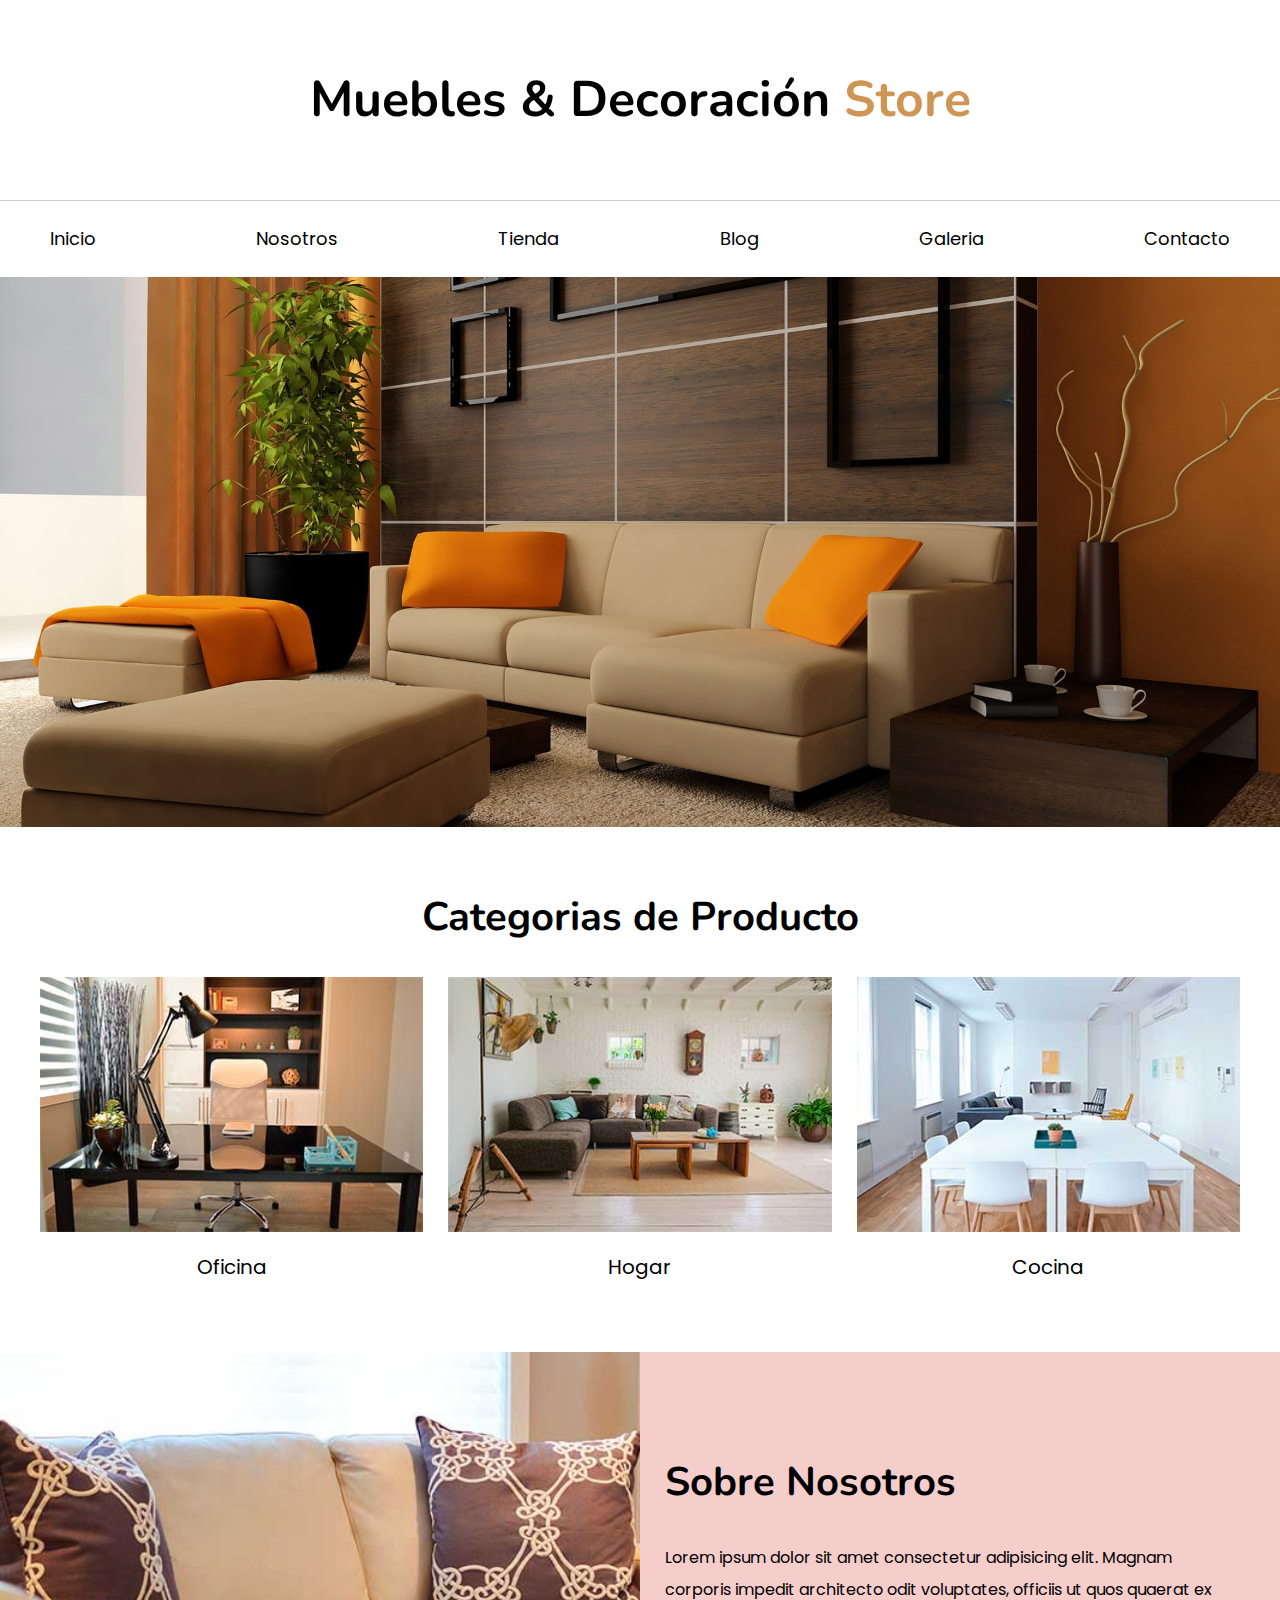
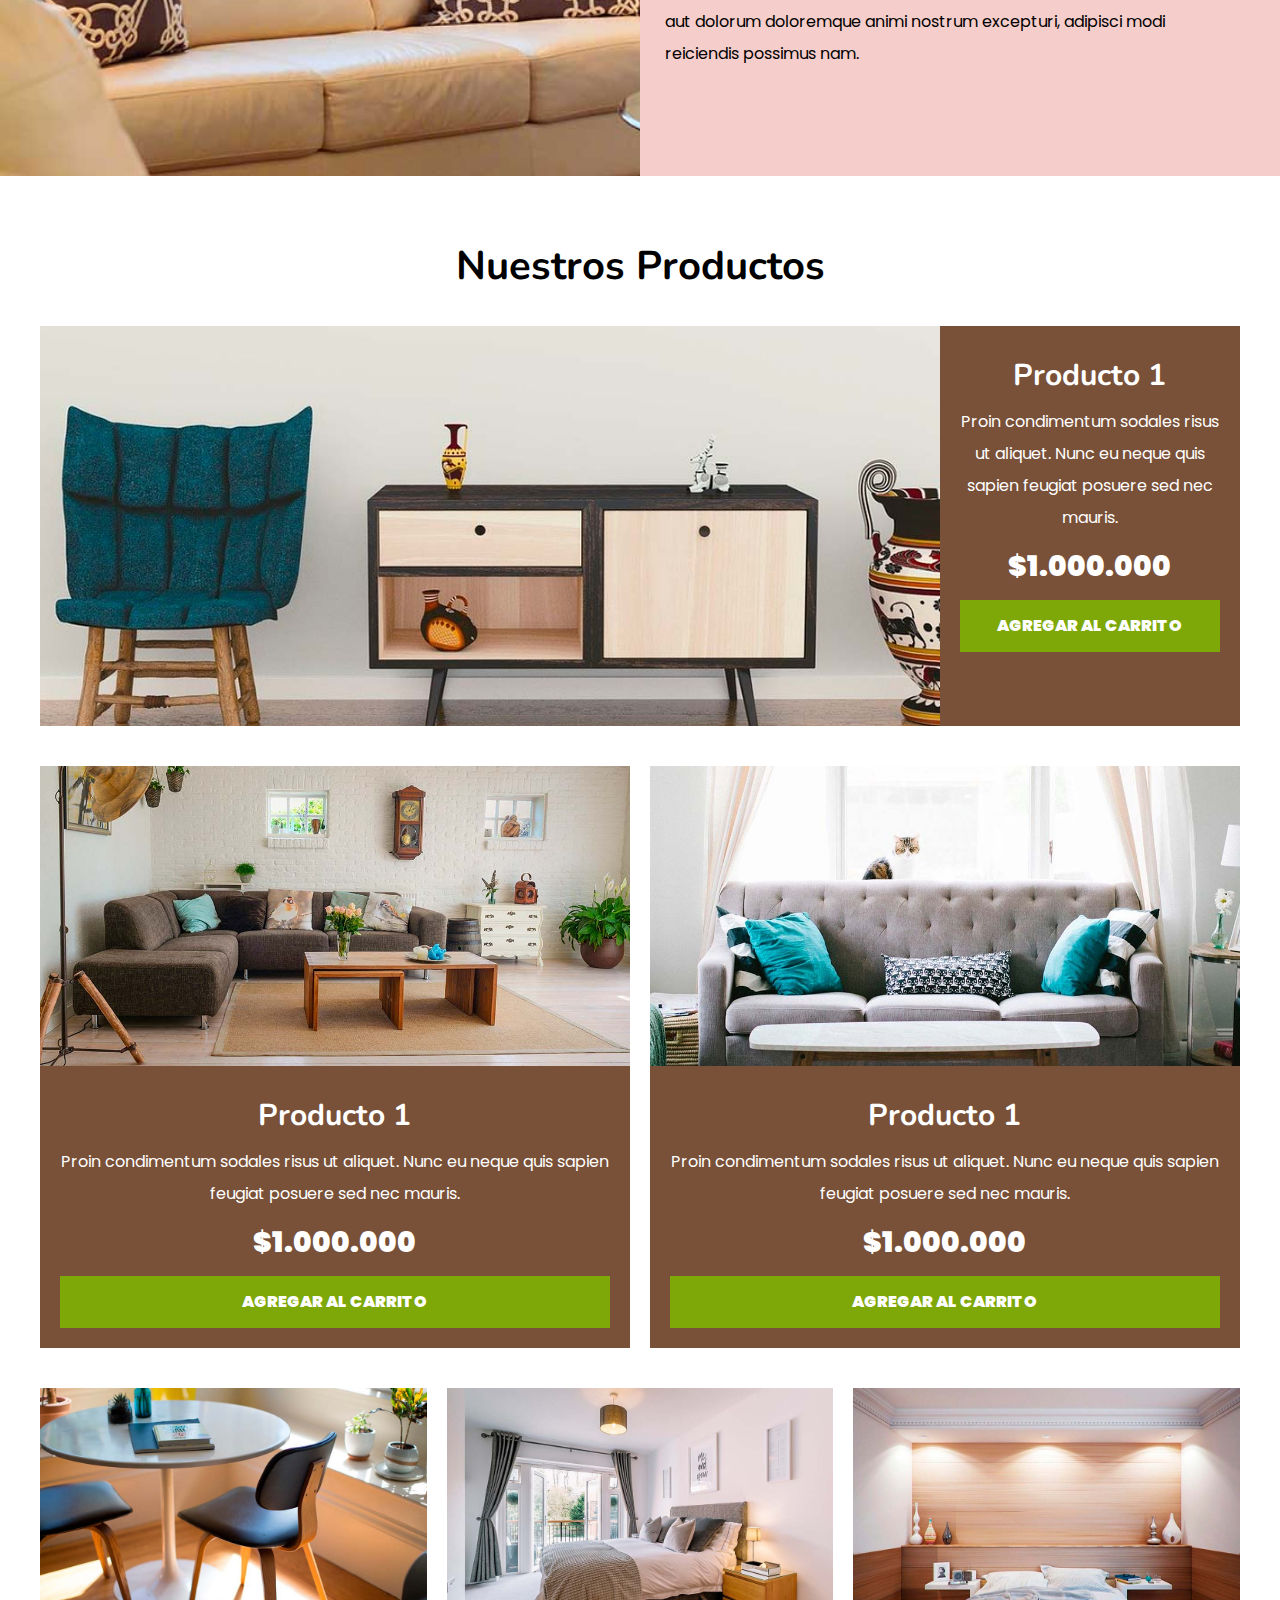
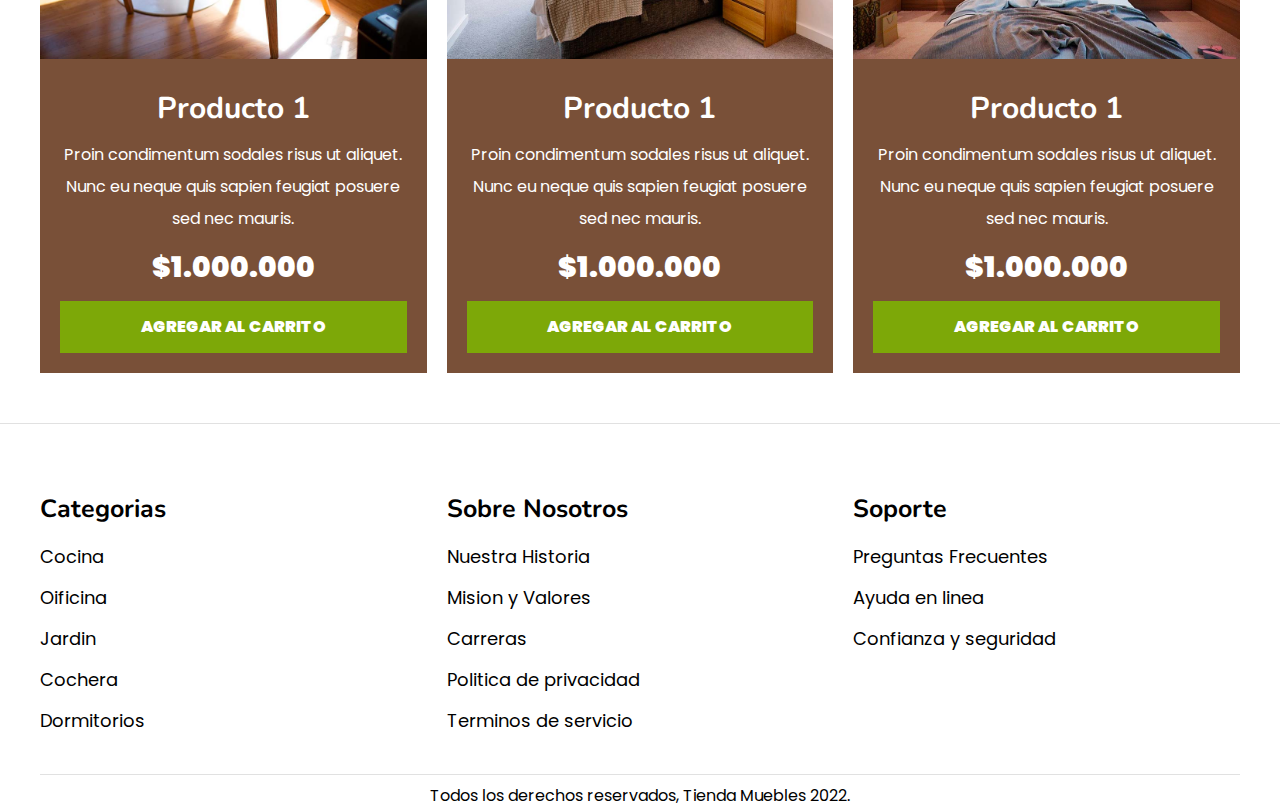
<file: index.html>
<!DOCTYPE html>
<html lang="en">
<head>
    <meta charset="UTF-8">
    <meta http-equiv="X-UA-Compatible" content="IE=edge">
    <meta name="viewport" content="width=device-width, initial-scale=1.0">
    <title>Ecommerce - Home</title>
    <link rel="stylesheet" href="css/normalize.css">
    <link rel="preconnect" href="https://fonts.googleapis.com">
    <link rel="preconnect" href="https://fonts.gstatic.com" crossorigin>
    <link href="https://fonts.googleapis.com/css2?family=Nunito:wght@700&family=Poppins:wght@400;700;900&display=swap" rel="stylesheet">
    <link rel="stylesheet" href="css/app.css">
</head>
<body>

    <header class="titulo">
        <a href="index.html">
            <h1>Muebles & Decoración <span>Store</span></h1>
        </a>
    </header>
    
    <div class="contenedor-navegacion">
        <nav class="nav-principal contenedor">
            <a href="index.html">Inicio</a>
            <a href="nosotros.html">Nosotros</a>
            <a href="tienda.html">Tienda</a>
            <a href="blog.html">Blog</a>
            <a href="galeria.html">Galeria</a>
            <a href="contacto.html">Contacto</a>
        </nav>
    </div>

    <div class="hero"></div>

    <section class="contenedor">
        <h2 class="titulo-categoria text-center">Categorias de Producto</h2>

        <div class="listado-categorias">
            <div class="categorias">
                <img src="img/categoria1.jpg" alt="imagen categoria">
                <a href="#">Oficina</a>
            </div>

            <div class="categorias">
                <img src="img/categoria2.jpg" alt="imagen categoria">
                <a href="#">Hogar</a>
            </div>

            <div class="categorias">
                <img src="img/categoria3.jpg" alt="imagen categoria">
                <a href="#">Cocina</a>
            </div> 
        </div> 
    </section>

    <section class="sobre-nosotros">
        <div class="contenedor sobre-nosotros-grid">
            <div class="texto-nosotros">
                <h2>Sobre Nosotros</h2>
                <p>Lorem ipsum dolor sit amet consectetur adipisicing elit. Magnam corporis impedit architecto odit voluptates, officiis ut quos quaerat ex aut dolorum doloremque animi nostrum excepturi, adipisci modi reiciendis possimus nam.</p>  
            </div>
        </div>
    </section>

    <main class="contenido-principal contenedor">
        <h2 class="text-center">Nuestros Productos</h2>

        <div class="listado-productos">
            <div class="producto">
                <img src="img/producto1.jpg" alt="Imagen Producto">
                <div class="texto-producto">
                    <h3>Producto 1</h3>
                    <p>Proin condimentum sodales risus ut aliquet. Nunc eu neque quis sapien feugiat posuere sed nec mauris.</p>
                    <p class="precio">$1.000.000</p>
                    <a class="btn" href="#">Agregar al Carrito</a>
                </div>
            </div>

            <div class="producto">
                <img src="img/producto2.jpg" alt="Imagen Producto">
                <div class="texto-producto">
                    <h3>Producto 1</h3>
                    <p>Proin condimentum sodales risus ut aliquet. Nunc eu neque quis sapien feugiat posuere sed nec mauris.</p>
                    <p class="precio">$1.000.000</p>
                    <a class="btn" href="#">Agregar al Carrito</a>
                </div>
            </div>

            <div class="producto">
                <img src="img/producto3.jpg" alt="Imagen Producto">
                <div class="texto-producto">
                    <h3>Producto 1</h3>
                    <p>Proin condimentum sodales risus ut aliquet. Nunc eu neque quis sapien feugiat posuere sed nec mauris.</p>
                    <p class="precio">$1.000.000</p>
                    <a class="btn" href="#">Agregar al Carrito</a>
                </div>
            </div>

            <div class="producto">
                <img src="img/producto4.jpg" alt="Imagen Producto">
                <div class="texto-producto">
                    <h3>Producto 1</h3>
                    <p>Proin condimentum sodales risus ut aliquet. Nunc eu neque quis sapien feugiat posuere sed nec mauris.</p>
                    <p class="precio">$1.000.000</p>
                    <a class="btn" href="#">Agregar al Carrito</a>
                </div>
            </div>

            <div class="producto">
                <img src="img/producto5.jpg" alt="Imagen Producto">
                <div class="texto-producto">
                    <h3>Producto 1</h3>
                    <p>Proin condimentum sodales risus ut aliquet. Nunc eu neque quis sapien feugiat posuere sed nec mauris.</p>
                    <p class="precio">$1.000.000</p>
                    <a class="btn" href="#">Agregar al Carrito</a>
                </div>
            </div>
            <div class="producto">
                <img src="img/producto6.jpg" alt="Imagen Producto">
                <div class="texto-producto">
                    <h3>Producto 1</h3>
                    <p>Proin condimentum sodales risus ut aliquet. Nunc eu neque quis sapien feugiat posuere sed nec mauris.</p>
                    <p class="precio">$1.000.000</p>
                    <a class="btn" href="#">Agregar al Carrito</a>
                </div>
            </div>
        </div>
    </main>    



    <footer class="site-footer">
        <div class="grid-footer contenedor">
            <div>
                <h3 class="titulos-footer">Categorias</h3>

                <nav class="footer-menu">
                    <a href="#">Cocina</a>
                    <a href="#">Oificina</a>
                    <a href="#">Jardin</a>
                    <a href="#">Cochera</a>
                    <a href="#">Dormitorios</a>
                </nav>
            </div>
            <div>
                <h3 class="titulos-footer">Sobre Nosotros</h3>
                <nav class="footer-menu">
                    <a href="#">Nuestra Historia</a>
                    <a href="#">Mision y Valores</a>
                    <a href="#">Carreras</a>
                    <a href="#">Politica de privacidad</a>
                    <a href="#">Terminos de servicio</a>
                </nav>
            </div>
            <div  class="bordecitooos">
                <h3 class="titulos-footer">Soporte</h3>
                <nav class="footer-menu"> 
                    <a href="#">Preguntas Frecuentes</a>
                    <a href="#">Ayuda en linea</a>
                    <a href="#">Confianza y seguridad</a>
                </nav>
            </div>
        </div>
        <p class="copyright contenedor">Todos los derechos reservados, Tienda Muebles 2022.</p>
    </footer>
</body>
</html>
</file>
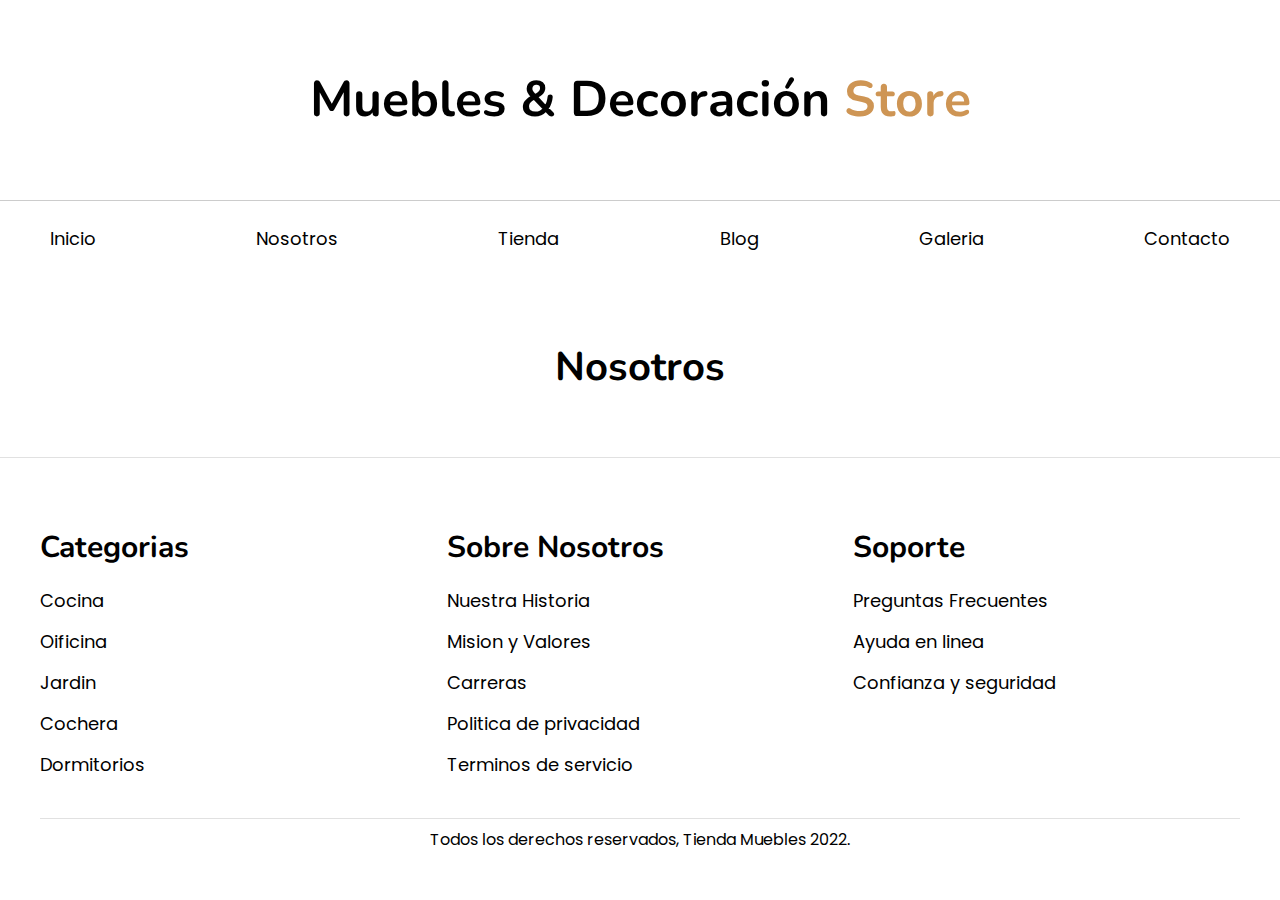
<file: base.html>
<!DOCTYPE html>
<html lang="en">
<head>
    <meta charset="UTF-8">
    <meta http-equiv="X-UA-Compatible" content="IE=edge">
    <meta name="viewport" content="width=device-width, initial-scale=1.0">
    <title>Nosotros</title>
    <link rel="stylesheet" href="css/normalize.css">
    <link rel="preconnect" href="https://fonts.googleapis.com">
    <link rel="preconnect" href="https://fonts.gstatic.com" crossorigin>
    <link href="https://fonts.googleapis.com/css2?family=Nunito:wght@700&family=Poppins:wght@400;700;900&display=swap" rel="stylesheet">
    <link rel="stylesheet" href="css/app.css">
</head>
<body>

    <header class="titulo">
        <h1>Muebles & Decoración <span>Store</span></h1>
    </header>
    
    <div class="contenedor-navegacion">
        <nav class="nav-principal contenedor">
            <a href="index.html">Inicio</a>
            <a href="nosotros.html">Nosotros</a>
            <a href="tienda.html">Tienda</a>
            <a href="blog.html">Blog</a>
            <a href="galeria.html">Galeria</a>
            <a href="contacto.html">Contacto</a>
        </nav>
    </div>



    <section class="contenido-principal contenedor">
        <h2 class="text-center">Nosotros</h2>
    </section>









    <footer class="site-footer">
        <div class="grid-footer contenedor">
            <div>
                <h3>Categorias</h3>

                <nav class="footer-menu">
                    <a href="#">Cocina</a>
                    <a href="#">Oificina</a>
                    <a href="#">Jardin</a>
                    <a href="#">Cochera</a>
                    <a href="#">Dormitorios</a>
                </nav>
            </div>
            <div>
                <h3>Sobre Nosotros</h3>
                <nav class="footer-menu">
                    <a href="#">Nuestra Historia</a>
                    <a href="#">Mision y Valores</a>
                    <a href="#">Carreras</a>
                    <a href="#">Politica de privacidad</a>
                    <a href="#">Terminos de servicio</a>
                </nav>
            </div>
            <div>
                <h3>Soporte</h3>
                <nav class="footer-menu"> 
                    <a href="#">Preguntas Frecuentes</a>
                    <a href="#">Ayuda en linea</a>
                    <a href="#">Confianza y seguridad</a>
                </nav>
            </div>
        </div>
        <p class="copyright contenedor">Todos los derechos reservados, Tienda Muebles 2022.</p>
    </footer>

</body>
</html>
</file>
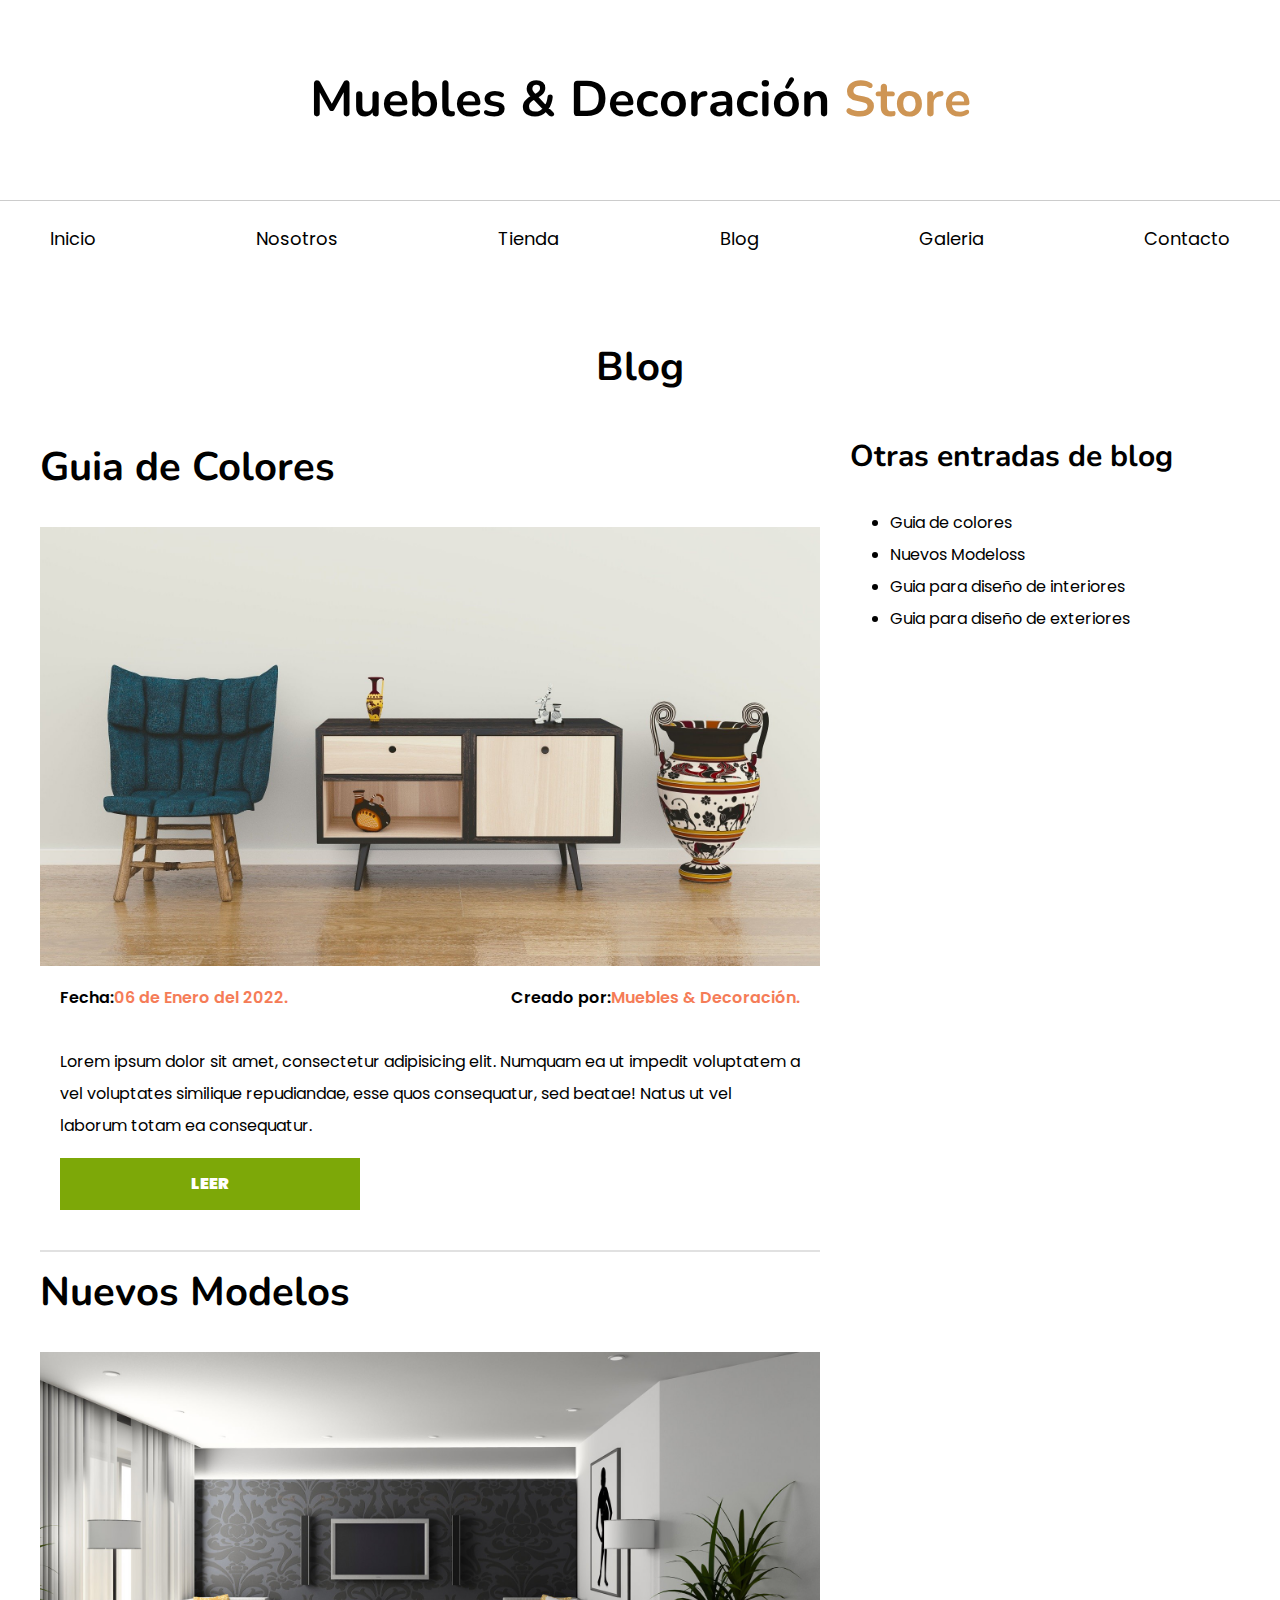
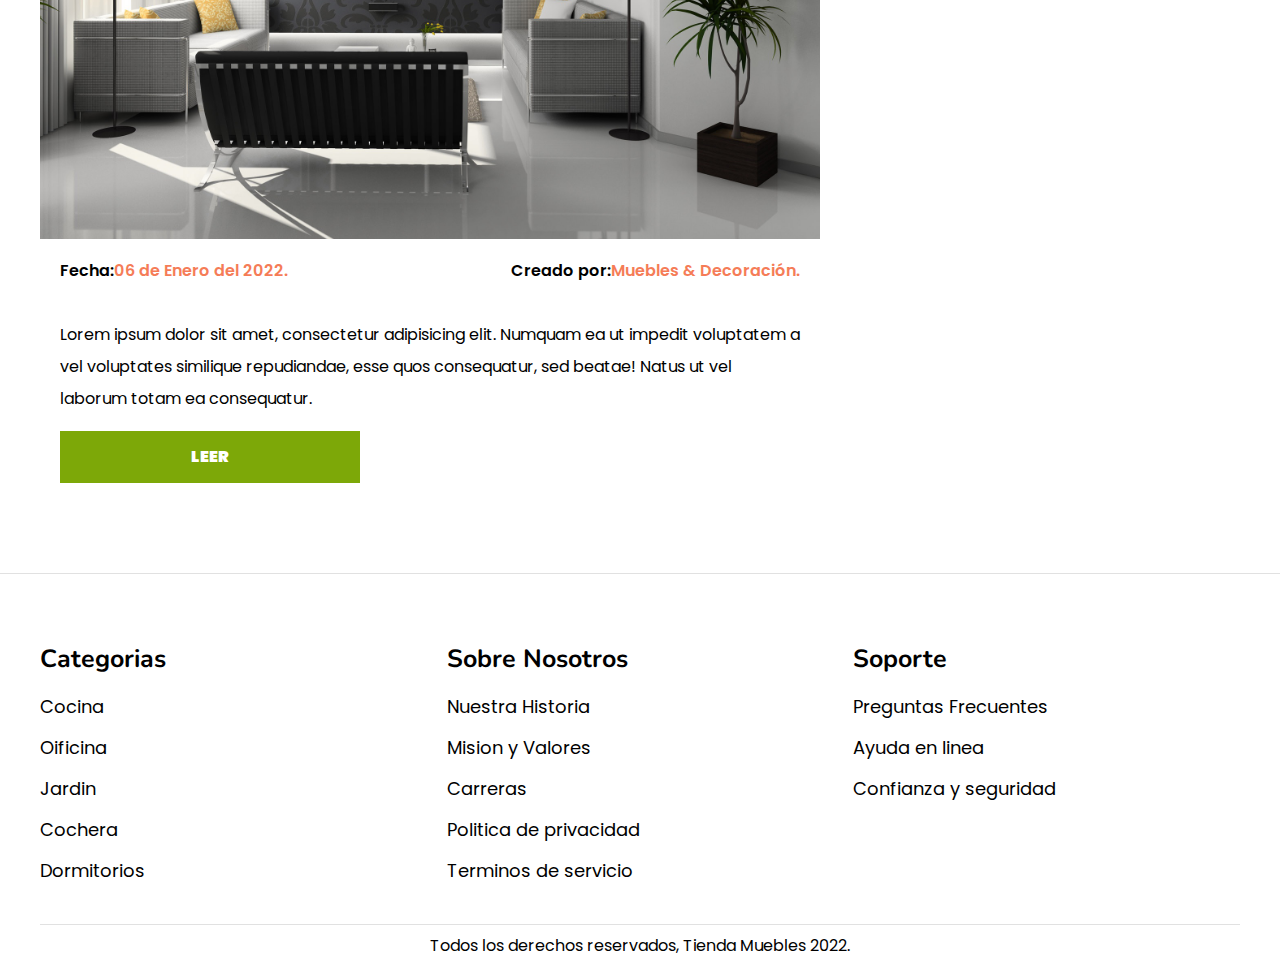
<file: blog.html>
<!DOCTYPE html>
<html lang="en">
<head>
    <meta charset="UTF-8">
    <meta http-equiv="X-UA-Compatible" content="IE=edge">
    <meta name="viewport" content="width=device-width, initial-scale=1.0">
    <title>Muebles & Decoración - Blog</title>
    <link rel="stylesheet" href="css/normalize.css">
    <link rel="preconnect" href="https://fonts.googleapis.com">
    <link rel="preconnect" href="https://fonts.gstatic.com" crossorigin>
    <link href="https://fonts.googleapis.com/css2?family=Nunito:wght@700&family=Poppins:wght@400;700;900&display=swap" rel="stylesheet">
    <link rel="stylesheet" href="css/app.css">
</head>
<body>

    <header class="titulo">
        <a href="index.html">
            <h1>Muebles & Decoración <span>Store</span></h1>
        </a>
    </header>
    
    <div class="contenedor-navegacion">
        <nav class="nav-principal contenedor">
            <a href="index.html">Inicio</a>
            <a href="nosotros.html">Nosotros</a>
            <a href="tienda.html">Tienda</a>
            <a href="blog.html">Blog</a>
            <a href="galeria.html">Galeria</a>
            <a href="contacto.html">Contacto</a>
        </nav>
    </div>



    <main class="contenido-principal contenedor">
        <h2 class="text-center">Blog</h2>

        <section class="contenedor-blog">
            <div class="blog">
                <article class="entrada">
                    <h2>Guia de Colores</h2>

                    <div class="imagen">
                        <img src="img/galeria_09.jpg" alt="">
                    </div>

                    <div class="contenido-entrada">
                        <div class="entrada-meta">
                            <p>Fecha:<span>06 de Enero del 2022.</span></p>
                            <p>Creado por:<span>Muebles & Decoración.</span></p>
                        </div>

                        <div class="entrada-blog">
                            <p>Lorem ipsum dolor sit amet, consectetur adipisicing elit. Numquam ea ut impedit voluptatem a vel voluptates similique repudiandae, esse quos consequatur, sed beatae! Natus ut vel laborum totam ea consequatur.</p>
                        </div>

                        <a class="btn max-width-30" href="entrada.html">Leer</a>
                    </div>

                </article>



                <article class="entrada">
                    <h2>Nuevos Modelos</h2>

                    <div class="imagen">
                        <img src="img/galeria_08.jpg" alt="">
                    </div>

                    <div class="contenido-entrada">
                        <div class="entrada-meta">
                            <p>Fecha:<span>06 de Enero del 2022.</span></p>
                            <p>Creado por:<span>Muebles & Decoración.</span></p>
                        </div>

                        <div class="entrada-blog">
                            <p>Lorem ipsum dolor sit amet, consectetur adipisicing elit. Numquam ea ut impedit voluptatem a vel voluptates similique repudiandae, esse quos consequatur, sed beatae! Natus ut vel laborum totam ea consequatur.</p>
                        </div>

                        <a class="btn max-width-30" href="entrada.html">Leer</a>
                    </div>

                </article>
            </div>



            <aside>
                <h2 class="titulo-aside">Otras entradas de blog</h2>
                <ul>
                    <li>
                        <a href="entrada.html">Guia de colores</a>
                    </li>
                    <li>
                        <a href="entrada.html">Nuevos Modeloss</a>
                    </li>
                    <li>
                        <a href="entrada.html">Guia para diseño de interiores</a>
                    </li>
                    <li>
                        <a href="entrada.html">Guia para diseño de exteriores</a>
                    </li>
                </ul>
            </aside>

            <div">

            </div>
        </section>
    </main>








    <footer class="site-footer">
        <div class="grid-footer contenedor">
            <div>
                <h3 class="titulos-footer">Categorias</h3>

                <nav class="footer-menu">
                    <a href="#">Cocina</a>
                    <a href="#">Oificina</a>
                    <a href="#">Jardin</a>
                    <a href="#">Cochera</a>
                    <a href="#">Dormitorios</a>
                </nav>
            </div>
            <div>
                <h3 class="titulos-footer">Sobre Nosotros</h3>
                <nav class="footer-menu">
                    <a href="#">Nuestra Historia</a>
                    <a href="#">Mision y Valores</a>
                    <a href="#">Carreras</a>
                    <a href="#">Politica de privacidad</a>
                    <a href="#">Terminos de servicio</a>
                </nav>
            </div>
            <div  class="bordecitooos">
                <h3 class="titulos-footer">Soporte</h3>
                <nav class="footer-menu"> 
                    <a href="#">Preguntas Frecuentes</a>
                    <a href="#">Ayuda en linea</a>
                    <a href="#">Confianza y seguridad</a>
                </nav>
            </div>
        </div>
        <p class="copyright contenedor">Todos los derechos reservados, Tienda Muebles 2022.</p>
    </footer>

</body>
</html>
</file>
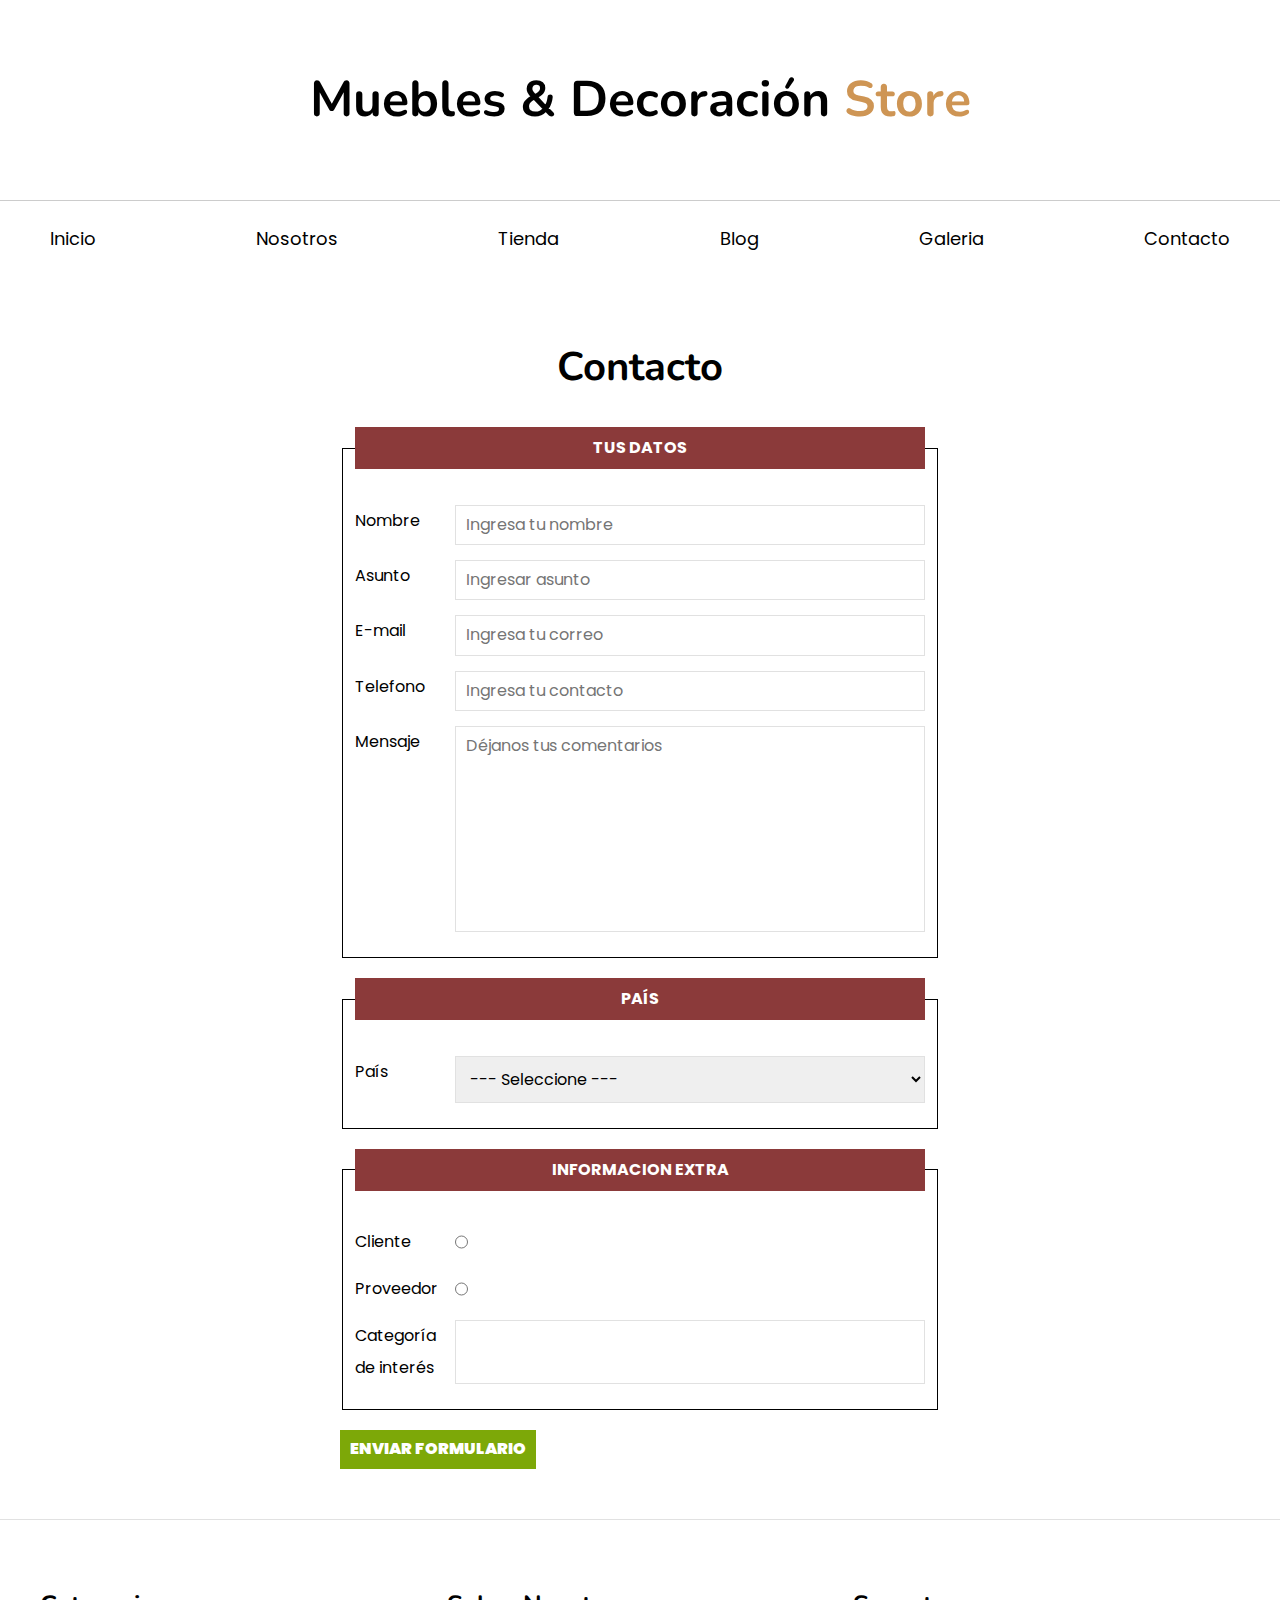
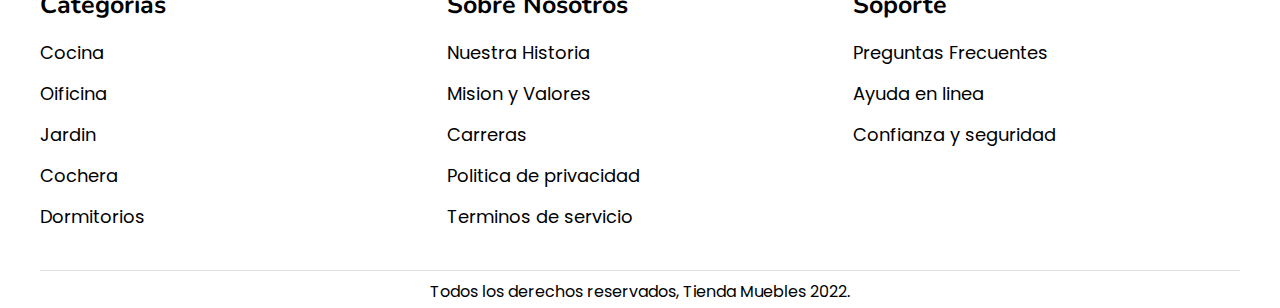
<file: contacto.html>
<!DOCTYPE html>
<html lang="en">
<head>
    <meta charset="UTF-8">
    <meta http-equiv="X-UA-Compatible" content="IE=edge">
    <meta name="viewport" content="width=device-width, initial-scale=1.0">
    <title>Muebles & Decoración - Contacto</title>
    <link rel="stylesheet" href="css/normalize.css">
    <link rel="preconnect" href="https://fonts.googleapis.com">
    <link rel="preconnect" href="https://fonts.gstatic.com" crossorigin>
    <link href="https://fonts.googleapis.com/css2?family=Nunito:wght@700&family=Poppins:wght@400;700;900&display=swap" rel="stylesheet">
    <link rel="stylesheet" href="css/app.css">
</head>
<body>

    <header class="titulo">
        <a href="index.html">
            <h1>Muebles & Decoración <span>Store</span></h1>
        </a>
    </header>
    
    <div class="contenedor-navegacion">
        <nav class="nav-principal contenedor">
            <a href="index.html">Inicio</a>
            <a href="nosotros.html">Nosotros</a>
            <a href="tienda.html">Tienda</a>
            <a href="blog.html">Blog</a>
            <a href="galeria.html">Galeria</a>
            <a href="contacto.html">Contacto</a>
        </nav>
    </div>



    <main class="contenido-principal contenedor">
        <h2 class="text-center">Contacto</h2>

        <form class="formulario">
            <div>
                <fieldset>
                    <legend>Tus Datos</legend>
                    <div class="campo">
                        <label for="nombre">Nombre</label>
                        <input id="nombre" type="text" placeholder="Ingresa tu nombre" required>
                    </div>

                    <div class="campo">
                        <label for="asunto">Asunto</label>
                        <input id="asunto" type="text" placeholder="Ingresar asunto" required>
                    </div>

                    <div class="campo">
                        <label for="email">E-mail</label>
                        <input id="email" type="email" placeholder="Ingresa tu correo" required>
                    </div>

                    <div class="campo">
                        <label for="tel">Telefono</label>
                        <input id="tel" type="tel" placeholder="Ingresa tu contacto" required>
                    </div>

                    <div class="campo">
                        <label for="mensaje">Mensaje</label>
                        <textarea id="mensaje" cols="23" rows="10" placeholder="Déjanos tus comentarios" required></textarea>
                    </div>
                </fieldset>
            </div>

            <fieldset>
                <legend>País</legend>

                <div class="campo">
                        <label for="pais" >País</label>
                        <select id="pais">
                            <option>--- Seleccione ---</option>
                            <option value="CL">Chile</option>
                            <option value="PE">Perú</option>
                            <option value="AR">Argentina</option>
                            <option value="UR">Uruguay</option>
                            <option value="CH">Chimbarongo</option>
                        </select>
                </div>
            </fieldset>

            <fieldset>
                <legend>Informacion extra</legend>
                    <div class="campo">
                    <label for="cliente">Cliente</label>
                    <input id="cliente" type="radio" name="tipo" value="cliente">
                    </div>
                    
                    <div class="campo">
                    <label for="proveedor">Proveedor</label>
                    <input id="proveedor" type="radio" name="tipo" value="proveedor">
                    </div>

                    <div class="campo">
                    <label for="categoria">Categoría de interés</label>
                    <input list="categorias" name="categorias">
                    <datalist id="categorias">
                        <option value="Cocina">
                        <option value="Habitacion">
                        <option value="Muebles">
                        <option value="Exterior">
                        <option value="Baño">
                        <option value="Sala">
                    </datalist>
                    </div>
            </fieldset>

            <input class="btn" type="submit" value="Enviar Formulario">

        </form>
    </main>

    <footer class="site-footer">
        <div class="grid-footer contenedor">
            <div>
                <h3 class="titulos-footer">Categorias</h3>

                <nav class="footer-menu">
                    <a href="#">Cocina</a>
                    <a href="#">Oificina</a>
                    <a href="#">Jardin</a>
                    <a href="#">Cochera</a>
                    <a href="#">Dormitorios</a>
                </nav>
            </div>
            <div>
                <h3 class="titulos-footer">Sobre Nosotros</h3>
                <nav class="footer-menu">
                    <a href="#">Nuestra Historia</a>
                    <a href="#">Mision y Valores</a>
                    <a href="#">Carreras</a>
                    <a href="#">Politica de privacidad</a>
                    <a href="#">Terminos de servicio</a>
                </nav>
            </div>
            <div  class="bordecitooos">
                <h3 class="titulos-footer">Soporte</h3>
                <nav class="footer-menu"> 
                    <a href="#">Preguntas Frecuentes</a>
                    <a href="#">Ayuda en linea</a>
                    <a href="#">Confianza y seguridad</a>
                </nav>
            </div>
        </div>
        <p class="copyright contenedor">Todos los derechos reservados, Tienda Muebles 2022.</p>
    </footer>

</body>
</html>
</file>
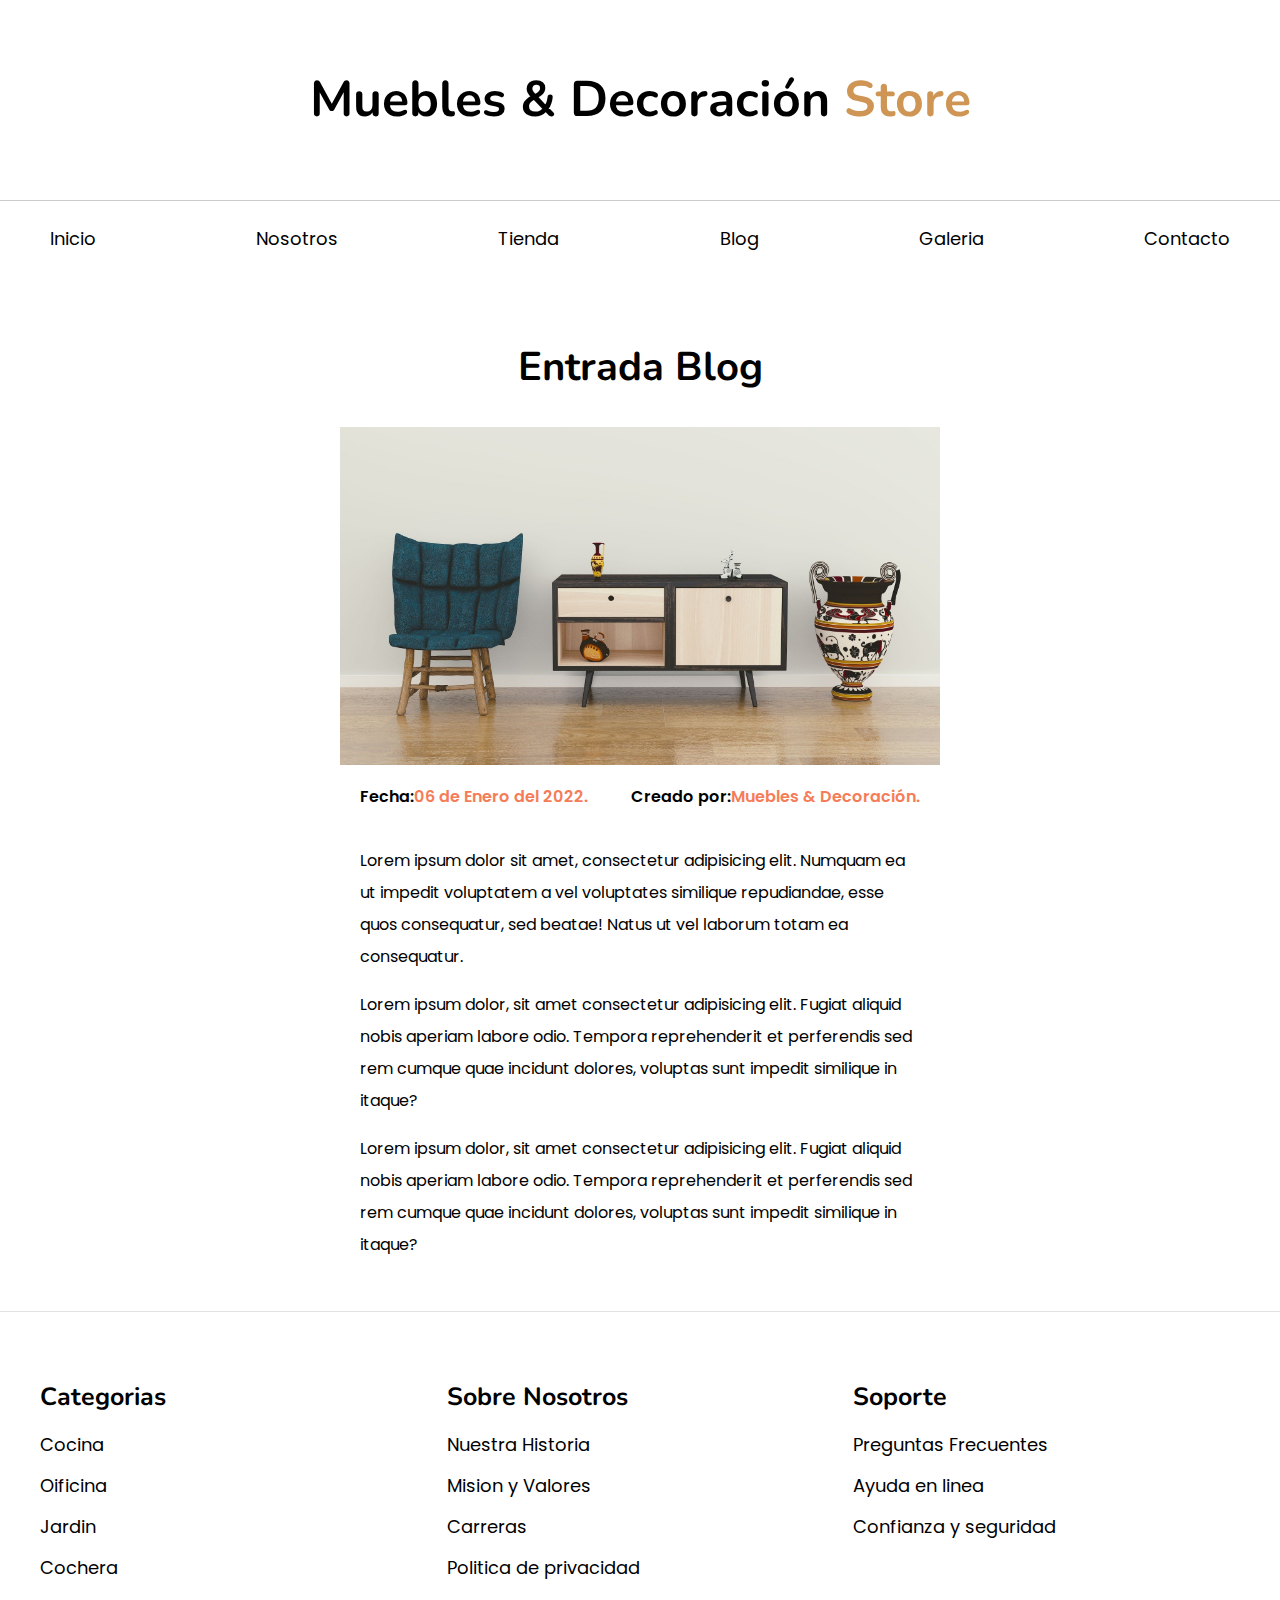
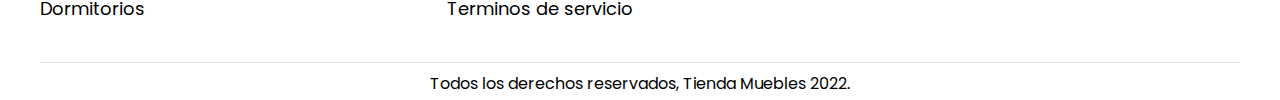
<file: entrada.html>
<!DOCTYPE html>
<html lang="en">
<head>
    <meta charset="UTF-8">
    <meta http-equiv="X-UA-Compatible" content="IE=edge">
    <meta name="viewport" content="width=device-width, initial-scale=1.0">
    <title>Nosotros</title>
    <link rel="stylesheet" href="css/normalize.css">
    <link rel="preconnect" href="https://fonts.googleapis.com">
    <link rel="preconnect" href="https://fonts.gstatic.com" crossorigin>
    <link href="https://fonts.googleapis.com/css2?family=Nunito:wght@700&family=Poppins:wght@400;700;900&display=swap" rel="stylesheet">
    <link rel="stylesheet" href="css/app.css">
</head>
<body>

    <header class="titulo">
        <a href="index.html">
            <h1>Muebles & Decoración <span>Store</span></h1>
        </a>
    </header>
    
    <div class="contenedor-navegacion">
        <nav class="nav-principal contenedor">
            <a href="index.html">Inicio</a>
            <a href="nosotros.html">Nosotros</a>
            <a href="tienda.html">Tienda</a>
            <a href="blog.html">Blog</a>
            <a href="galeria.html">Galeria</a>
            <a href="contacto.html">Contacto</a>
        </nav>
    </div>



    <main class="contenido-principal contenedor">
        <h2 class="text-center">Entrada Blog</h2>

        <article class="contenido-entrada-blog">
            <div class="imagen">
                <img src="img/galeria_09.jpg" alt="">
            </div>

            <div class="contenido-entrada">
                <div class="entrada-meta">
                    <p>Fecha:<span>06 de Enero del 2022.</span></p>
                    <p>Creado por:<span>Muebles & Decoración.</span></p>
                </div>

                <div class="entrada-blog">
                    <p>Lorem ipsum dolor sit amet, consectetur adipisicing elit. Numquam ea ut impedit voluptatem a vel voluptates similique repudiandae, esse quos consequatur, sed beatae! Natus ut vel laborum totam ea consequatur.</p> 

                    <p>Lorem ipsum dolor, sit amet consectetur adipisicing elit. Fugiat aliquid nobis aperiam labore odio. Tempora reprehenderit et perferendis sed rem cumque quae incidunt dolores, voluptas sunt impedit similique in itaque?
                    </p>
                    <p>Lorem ipsum dolor, sit amet consectetur adipisicing elit. Fugiat aliquid nobis aperiam labore odio. Tempora reprehenderit et perferendis sed rem cumque quae incidunt dolores, voluptas sunt impedit similique in itaque?
                    </p>
                </div>
            </div>
        </article>

    </main>









    <footer class="site-footer">
        <div class="grid-footer contenedor">
            <div>
                <h3 class="titulos-footer">Categorias</h3>

                <nav class="footer-menu">
                    <a href="#">Cocina</a>
                    <a href="#">Oificina</a>
                    <a href="#">Jardin</a>
                    <a href="#">Cochera</a>
                    <a href="#">Dormitorios</a>
                </nav>
            </div>
            <div>
                <h3 class="titulos-footer">Sobre Nosotros</h3>
                <nav class="footer-menu">
                    <a href="#">Nuestra Historia</a>
                    <a href="#">Mision y Valores</a>
                    <a href="#">Carreras</a>
                    <a href="#">Politica de privacidad</a>
                    <a href="#">Terminos de servicio</a>
                </nav>
            </div>
            <div  class="bordecitooos">
                <h3 class="titulos-footer">Soporte</h3>
                <nav class="footer-menu"> 
                    <a href="#">Preguntas Frecuentes</a>
                    <a href="#">Ayuda en linea</a>
                    <a href="#">Confianza y seguridad</a>
                </nav>
            </div>
        </div>
        <p class="copyright contenedor">Todos los derechos reservados, Tienda Muebles 2022.</p>
    </footer>

</body>
</html>
</file>
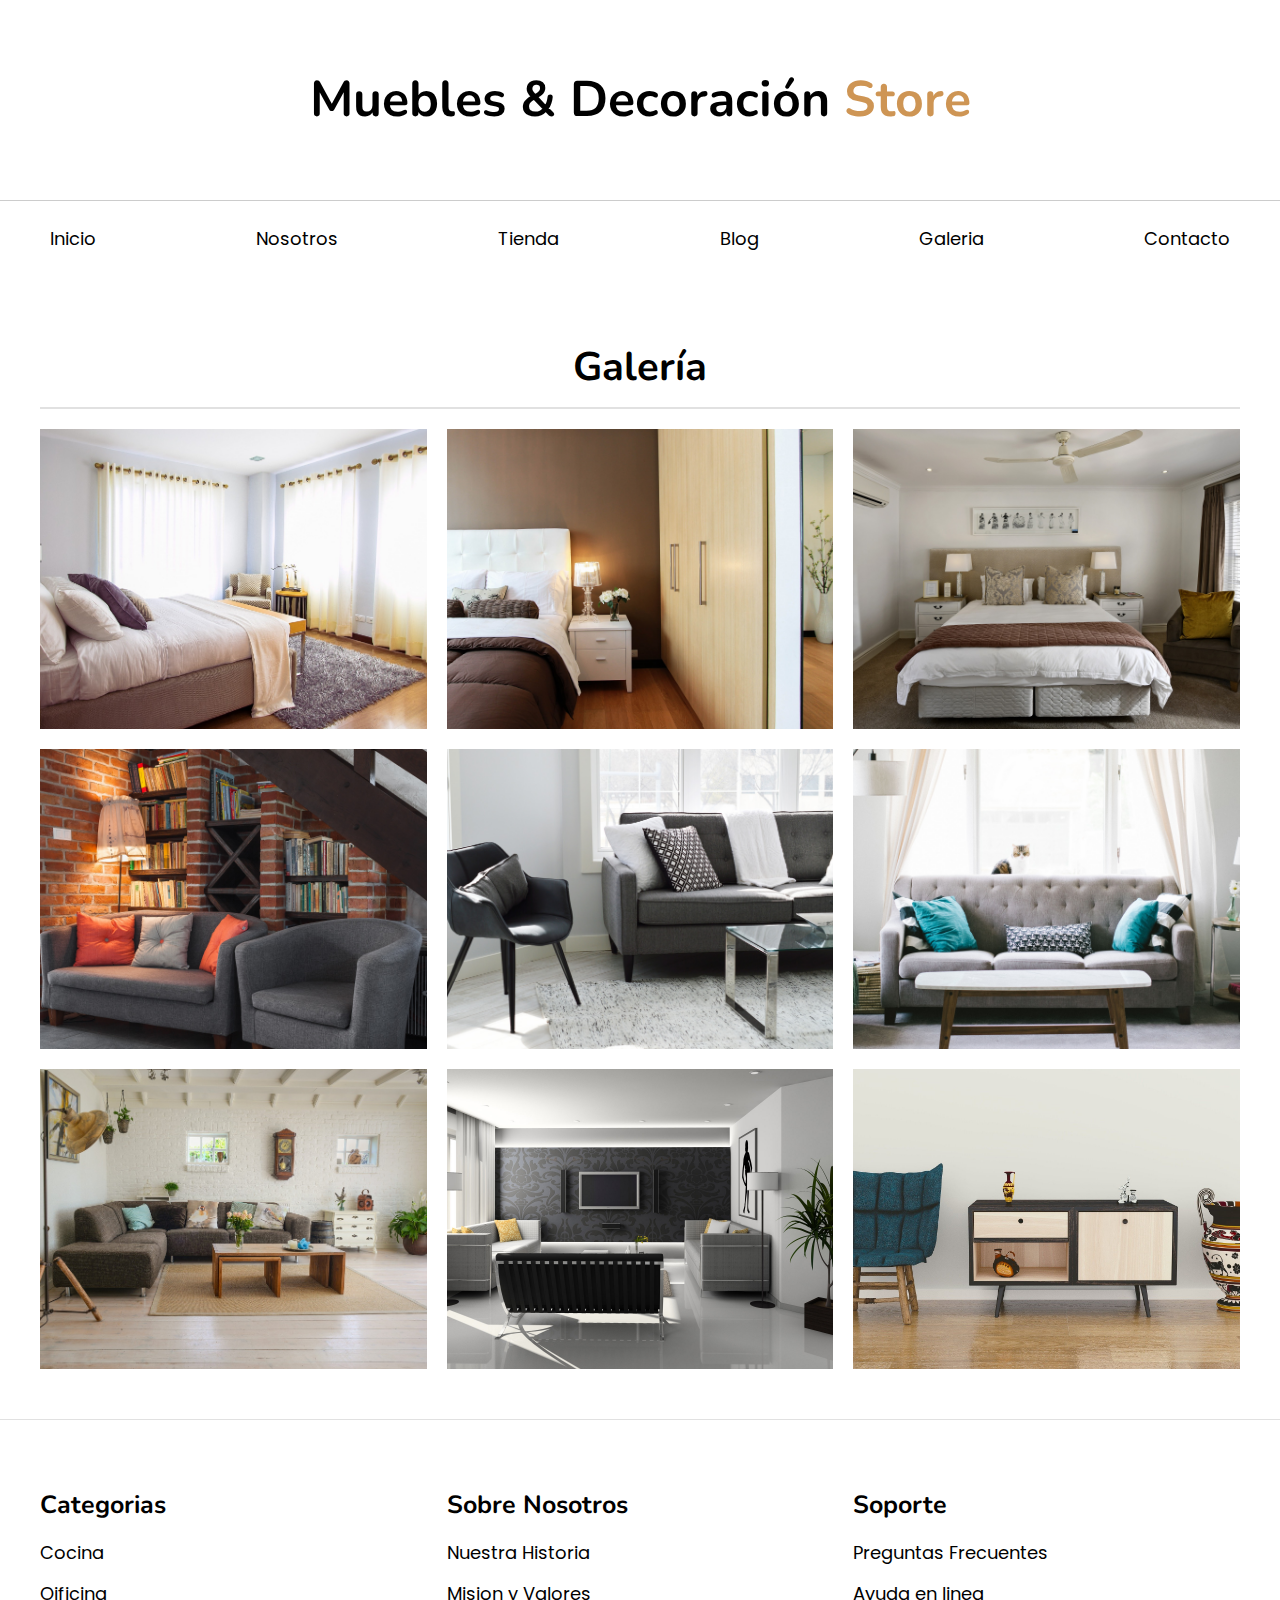
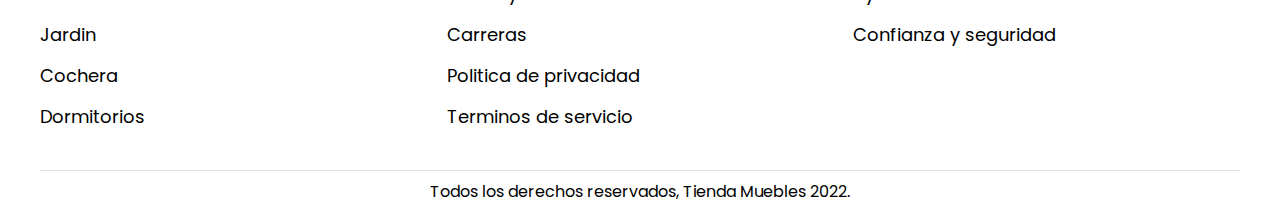
<file: galeria.html>
<!DOCTYPE html>
<html lang="en">
<head>
    <meta charset="UTF-8">
    <meta http-equiv="X-UA-Compatible" content="IE=edge">
    <meta name="viewport" content="width=device-width, initial-scale=1.0">
    <title>Nosotros</title>
    <link rel="stylesheet" href="css/normalize.css">
    <link rel="preconnect" href="https://fonts.googleapis.com">
    <link rel="preconnect" href="https://fonts.gstatic.com" crossorigin>
    <link href="https://fonts.googleapis.com/css2?family=Nunito:wght@700&family=Poppins:wght@400;700;900&display=swap" rel="stylesheet">
    <link rel="stylesheet" href="css/app.css">
</head>
<body>

    <header class="titulo">
        <a href="index.html">
            <h1>Muebles & Decoración <span>Store</span></h1>
        </a>
    </header>
    
    <div class="contenedor-navegacion">
        <nav class="nav-principal contenedor">
            <a href="index.html">Inicio</a>
            <a href="nosotros.html">Nosotros</a>
            <a href="tienda.html">Tienda</a>
            <a href="blog.html">Blog</a>
            <a href="galeria.html">Galeria</a>
            <a href="contacto.html">Contacto</a>
        </nav>
    </div>



    <main class="contenido-principal contenedor"> <!--Inicio Galería-->
        <h2 class="text-center titulo-galeria">Galería</h2>

        <ul class="galeria">
            <li>
                <a href="img/galeria_01.jpg">
                    <img src="img/galeria_01.jpg" alt="imagencita">
                </a>
            </li>
            <li>
                <a href="img/galeria_02.jpg">
                    <img src="img/galeria_02.jpg" alt="imagencita">
                </a>
            </li>
            <li>
                <a href="img/galeria_03.jpg">
                    <img src="img/galeria_03.jpg" alt="imagencita">
                </a>
            </li>
            <li>
                <a href="img/galeria_04.jpg">
                    <img src="img/galeria_04.jpg" alt="imagencita">
                </a>
            </li>
            <li>
                <a href="img/galeria_05.jpg">
                    <img src="img/galeria_05.jpg" alt="imagencita">
                </a>
            </li>
            <li>
                <a href="img/galeria_06.jpg">
                    <img src="img/galeria_06.jpg" alt="imagencita">
                </a>
            </li>
            <li>
                <a href="img/galeria_07.jpg">
                    <img src="img/galeria_07.jpg" alt="imagencita">
                </a>
            </li>
            <li>
                <a href="img/galeria_08.jpg">
                    <img src="img/galeria_08.jpg" alt="imagencita">
                </a>
            </li>
            <li>
                <a href="img/galeria_09.jpg">
                    <img src="img/galeria_09.jpg" alt="imagencita">
                </a>
            </li>
        </ul>

    </main> <!--Fin galeria-->

    <footer class="site-footer">
        <div class="grid-footer contenedor">
            <div>
                <h3 class="titulos-footer">Categorias</h3>

                <nav class="footer-menu">
                    <a href="#">Cocina</a>
                    <a href="#">Oificina</a>
                    <a href="#">Jardin</a>
                    <a href="#">Cochera</a>
                    <a href="#">Dormitorios</a>
                </nav>
            </div>
            <div>
                <h3 class="titulos-footer">Sobre Nosotros</h3>
                <nav class="footer-menu">
                    <a href="#">Nuestra Historia</a>
                    <a href="#">Mision y Valores</a>
                    <a href="#">Carreras</a>
                    <a href="#">Politica de privacidad</a>
                    <a href="#">Terminos de servicio</a>
                </nav>
            </div>
            <div  class="bordecitooos">
                <h3 class="titulos-footer">Soporte</h3>
                <nav class="footer-menu"> 
                    <a href="#">Preguntas Frecuentes</a>
                    <a href="#">Ayuda en linea</a>
                    <a href="#">Confianza y seguridad</a>
                </nav>
            </div>
        </div>
        <p class="copyright contenedor">Todos los derechos reservados, Tienda Muebles 2022.</p>
    </footer>

</body>
</html>
</file>
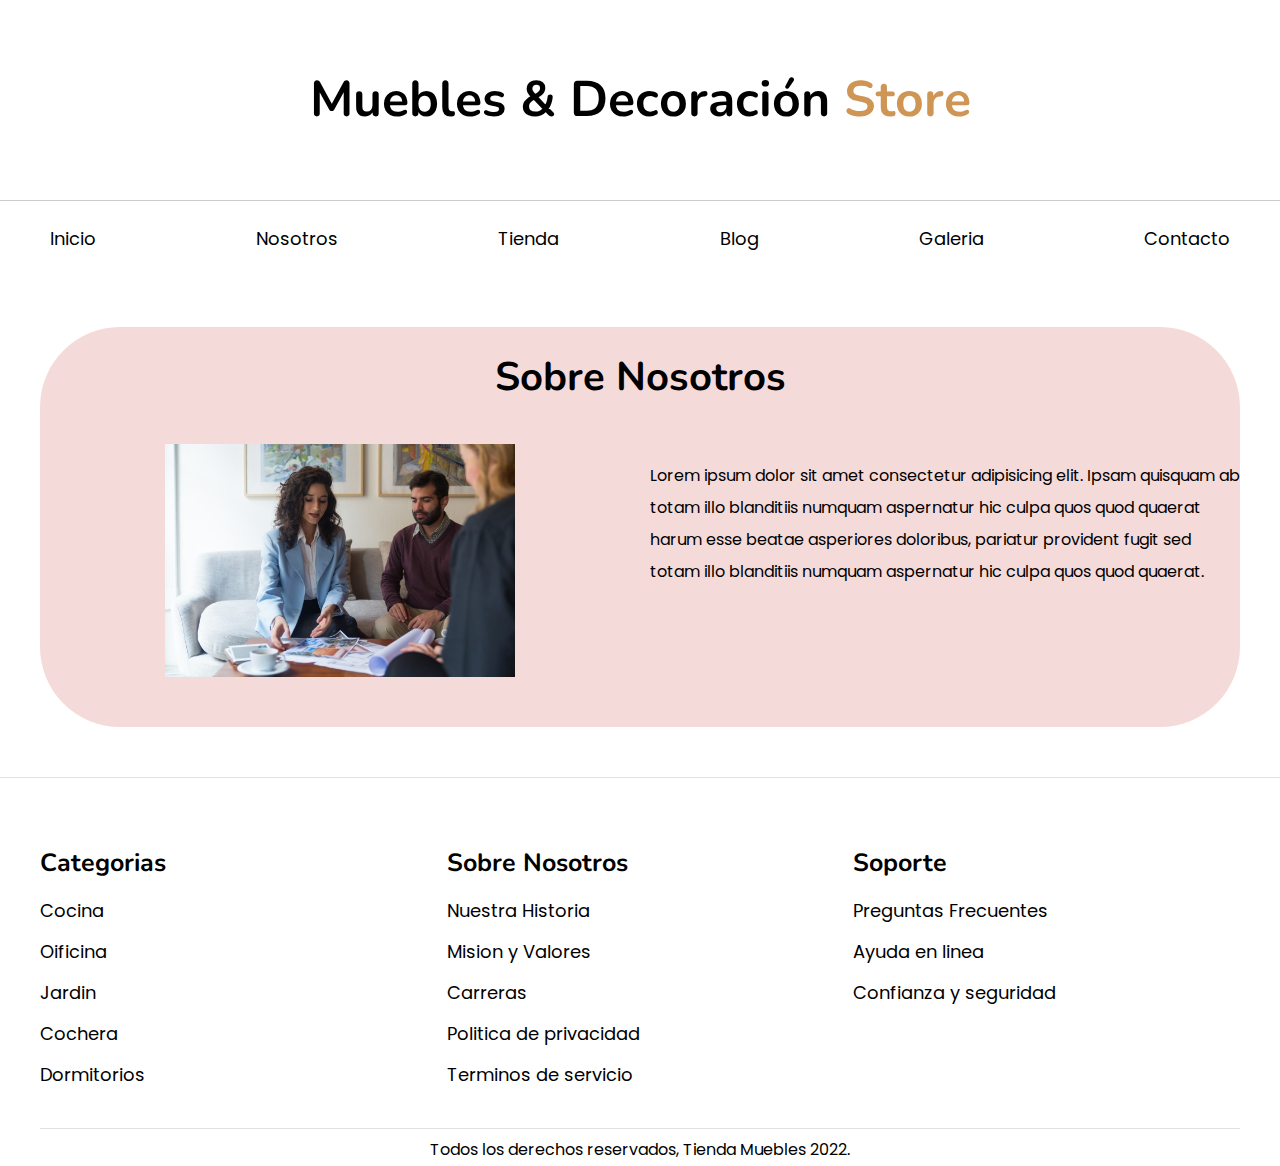
<file: nosotros.html>
<!DOCTYPE html>
<html lang="en">
<head>
    <meta charset="UTF-8">
    <meta http-equiv="X-UA-Compatible" content="IE=edge">
    <meta name="viewport" content="width=device-width, initial-scale=1.0">
    <title>Muebles & Decoración - Nosotros</title>
    <link rel="stylesheet" href="css/normalize.css">
    <link rel="preconnect" href="https://fonts.googleapis.com">
    <link rel="preconnect" href="https://fonts.gstatic.com" crossorigin>
    <link href="https://fonts.googleapis.com/css2?family=Nunito:wght@700&family=Poppins:wght@400;700;900&display=swap" rel="stylesheet">
    <link rel="stylesheet" href="css/app.css">
</head>
<body>

    <header class="titulo">
        <a href="index.html">
            <h1>Muebles & Decoración <span>Store</span></h1>
        </a>
    </header>
    
    <div class="contenedor-navegacion">
        <nav class="nav-principal contenedor">
            <a href="index.html">Inicio</a>
            <a href="nosotros.html">Nosotros</a>
            <a href="tienda.html">Tienda</a>
            <a href="blog.html">Blog</a>
            <a href="galeria.html">Galeria</a>
            <a href="contacto.html">Contacto</a>
        </nav>
    </div>



    <section class="contenido-principaln contenedor">
        <h2 class="box">Sobre Nosotros</h2>
        <img class="box" src="img/nosotros2.jpg" alt="nosotres">
        <p class="box">Lorem ipsum dolor sit amet consectetur adipisicing elit. Ipsam quisquam ab totam illo blanditiis numquam aspernatur hic culpa quos quod quaerat harum esse beatae asperiores doloribus, pariatur provident fugit sed totam illo blanditiis numquam aspernatur hic culpa quos quod quaerat.
        </p>
    </section>









    <footer class="site-footer">
        <div class="grid-footer contenedor">
            <div>
                <h3 class="titulos-footer">Categorias</h3>

                <nav class="footer-menu">
                    <a href="#">Cocina</a>
                    <a href="#">Oificina</a>
                    <a href="#">Jardin</a>
                    <a href="#">Cochera</a>
                    <a href="#">Dormitorios</a>
                </nav>
            </div>
            <div>
                <h3 class="titulos-footer">Sobre Nosotros</h3>
                <nav class="footer-menu">
                    <a href="#">Nuestra Historia</a>
                    <a href="#">Mision y Valores</a>
                    <a href="#">Carreras</a>
                    <a href="#">Politica de privacidad</a>
                    <a href="#">Terminos de servicio</a>
                </nav>
            </div>
            <div>
                <h3 class="titulos-footer">Soporte</h3>
                <nav class="footer-menu"> 
                    <a href="#">Preguntas Frecuentes</a>
                    <a href="#">Ayuda en linea</a>
                    <a href="#">Confianza y seguridad</a>
                </nav>
            </div>
        </div>
        <p class="copyright contenedor">Todos los derechos reservados, Tienda Muebles 2022.</p>
    </footer>

</body>
</html>
</file>
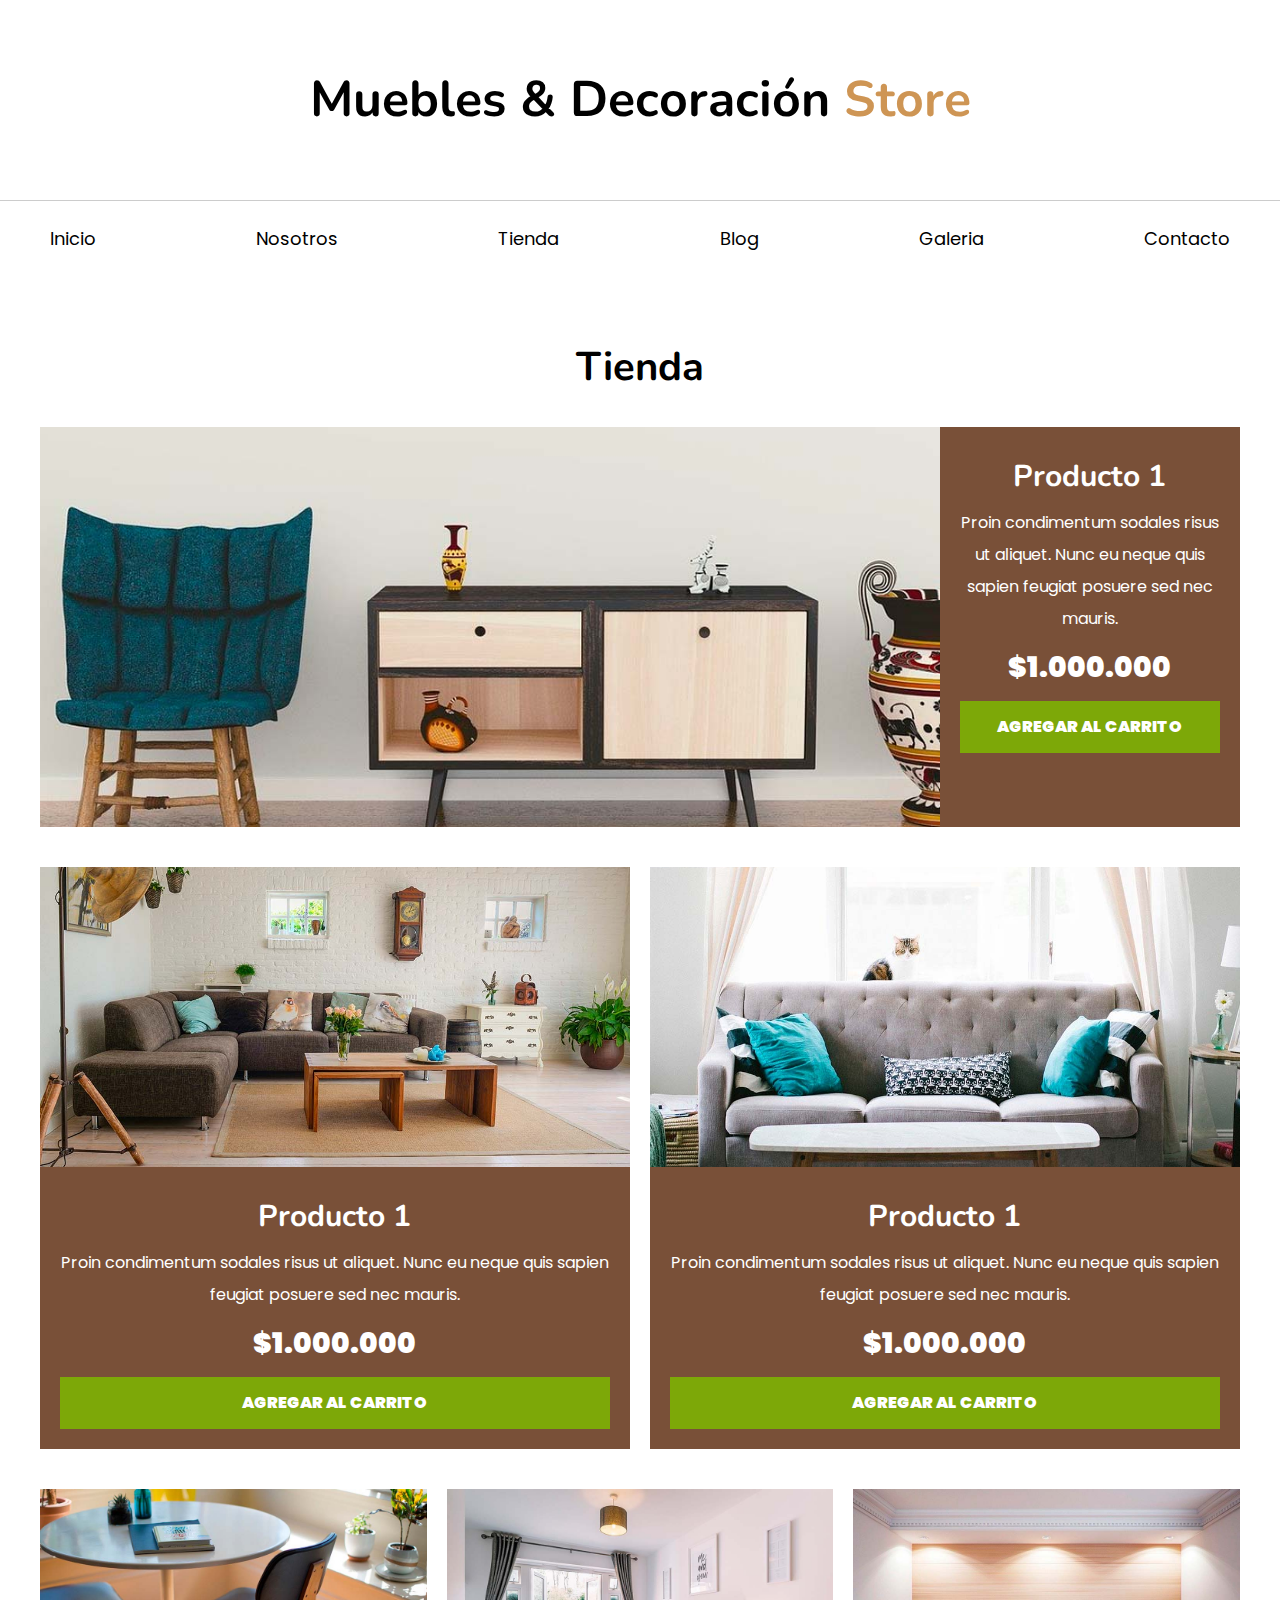
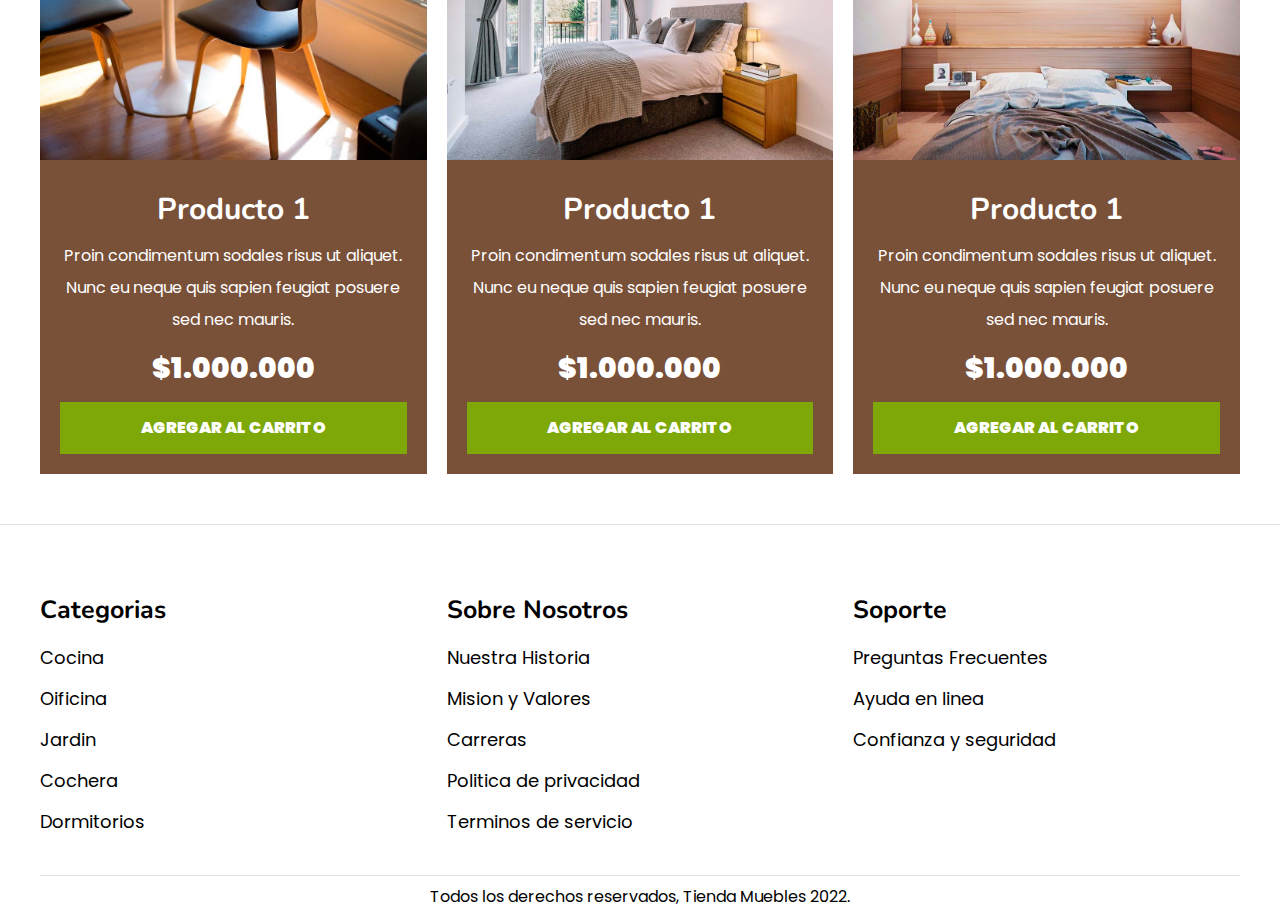
<file: tienda.html>
<!DOCTYPE html>
<html lang="en">
<head>
    <meta charset="UTF-8">
    <meta http-equiv="X-UA-Compatible" content="IE=edge">
    <meta name="viewport" content="width=device-width, initial-scale=1.0">
    <title>Muebles & Decoracion - Tienda</title>
    <link rel="stylesheet" href="css/normalize.css">
    <link rel="preconnect" href="https://fonts.googleapis.com">
    <link rel="preconnect" href="https://fonts.gstatic.com" crossorigin>
    <link href="https://fonts.googleapis.com/css2?family=Nunito:wght@700&family=Poppins:wght@400;700;900&display=swap" rel="stylesheet">
    <link rel="stylesheet" href="css/app.css">
</head>
<body>

    <header class="titulo">
        <a href="index.html">
            <h1>Muebles & Decoración <span>Store</span></h1>
        </a>
    </header>
    
    <div class="contenedor-navegacion">
        <nav class="nav-principal contenedor">
            <a href="index.html">Inicio</a>
            <a href="nosotros.html">Nosotros</a>
            <a href="tienda.html">Tienda</a>
            <a href="blog.html">Blog</a>
            <a href="galeria.html">Galeria</a>
            <a href="contacto.html">Contacto</a>
        </nav>
    </div>





    <main class="contenido-principal contenedor">
        <h2 class="text-center">Tienda</h2>

        <div class="listado-productos">
            <div class="producto">
                <img src="img/producto1.jpg" alt="Imagen Producto">
                <div class="texto-producto">
                    <h3>Producto 1</h3>
                    <p>Proin condimentum sodales risus ut aliquet. Nunc eu neque quis sapien feugiat posuere sed nec mauris.</p>
                    <p class="precio">$1.000.000</p>
                    <a class="btn" href="#">Agregar al Carrito</a>
                </div>
            </div>

            <div class="producto">
                <img src="img/producto2.jpg" alt="Imagen Producto">
                <div class="texto-producto">
                    <h3>Producto 1</h3>
                    <p>Proin condimentum sodales risus ut aliquet. Nunc eu neque quis sapien feugiat posuere sed nec mauris.</p>
                    <p class="precio">$1.000.000</p>
                    <a class="btn" href="#">Agregar al Carrito</a>
                </div>
            </div>

            <div class="producto">
                <img src="img/producto3.jpg" alt="Imagen Producto">
                <div class="texto-producto">
                    <h3>Producto 1</h3>
                    <p>Proin condimentum sodales risus ut aliquet. Nunc eu neque quis sapien feugiat posuere sed nec mauris.</p>
                    <p class="precio">$1.000.000</p>
                    <a class="btn" href="#">Agregar al Carrito</a>
                </div>
            </div>

            <div class="producto">
                <img src="img/producto4.jpg" alt="Imagen Producto">
                <div class="texto-producto">
                    <h3>Producto 1</h3>
                    <p>Proin condimentum sodales risus ut aliquet. Nunc eu neque quis sapien feugiat posuere sed nec mauris.</p>
                    <p class="precio">$1.000.000</p>
                    <a class="btn" href="#">Agregar al Carrito</a>
                </div>
            </div>

            <div class="producto">
                <img src="img/producto5.jpg" alt="Imagen Producto">
                <div class="texto-producto">
                    <h3>Producto 1</h3>
                    <p>Proin condimentum sodales risus ut aliquet. Nunc eu neque quis sapien feugiat posuere sed nec mauris.</p>
                    <p class="precio">$1.000.000</p>
                    <a class="btn" href="#">Agregar al Carrito</a>
                </div>
            </div>
            <div class="producto">
                <img src="img/producto6.jpg" alt="Imagen Producto">
                <div class="texto-producto">
                    <h3>Producto 1</h3>
                    <p>Proin condimentum sodales risus ut aliquet. Nunc eu neque quis sapien feugiat posuere sed nec mauris.</p>
                    <p class="precio">$1.000.000</p>
                    <a class="btn" href="#">Agregar al Carrito</a>
                </div>
            </div>
        </div>
    </main>   






    <footer class="site-footer">
        <div class="grid-footer contenedor">
            <div>
                <h3 class="titulos-footer">Categorias</h3>

                <nav class="footer-menu">
                    <a href="#">Cocina</a>
                    <a href="#">Oificina</a>
                    <a href="#">Jardin</a>
                    <a href="#">Cochera</a>
                    <a href="#">Dormitorios</a>
                </nav>
            </div>
            <div>
                <h3 class="titulos-footer">Sobre Nosotros</h3>
                <nav class="footer-menu">
                    <a href="#">Nuestra Historia</a>
                    <a href="#">Mision y Valores</a>
                    <a href="#">Carreras</a>
                    <a href="#">Politica de privacidad</a>
                    <a href="#">Terminos de servicio</a>
                </nav>
            </div>
            <div  class="bordecitooos">
                <h3 class="titulos-footer">Soporte</h3>
                <nav class="footer-menu"> 
                    <a href="#">Preguntas Frecuentes</a>
                    <a href="#">Ayuda en linea</a>
                    <a href="#">Confianza y seguridad</a>
                </nav>
            </div>
        </div>
        <p class="copyright contenedor">Todos los derechos reservados, Tienda Muebles 2022.</p>
    </footer>

</body>
</html>
</file>
<file: css/app.css>
html {
    box-sizing: border-box;
    font-size: 62.5%; /*1rem = 10px*/
  }
  *, *:before, *:after {
    box-sizing: inherit;
  }
body{
    font-family: 'Poppins', sans-serif;
    font-size: 1.6rem;
    line-height: 2;
}
/* Globales */
h1, h2,h3{
    font-family: 'Nunito', sans-serif;
    margin: 0 0 2rem 0;
}
h1{
    font-size: 3rem;
}
@media (min-width: 768px) {
    h1{
        font-size: 5rem;
    } 
}

h2{
    font-size: 2.5rem;
}
@media (min-width: 768px) {
    h2{
        font-size: 4rem;
    } 
}

h3{
    font-size: 1.8rem;
}
@media (min-width: 768px) {
    h3{
        font-size: 3rem;
    } 
}

a{
    text-decoration: none;
}

img{
    max-width: 100%;
    display: block;
}

a{
    color: inherit;
}

.btn{
    background-color: #7da808;
    display: block; /*hacemos que el color tome todo el elemento*/
    color: white;
    text-transform: uppercase;
    font-weight: 900;
    padding: 1rem;
    transition: background-color .3s ease-out;
    text-align: center;
    width: 100%;
    border: none;
}

@media (min-width: 768px) {
    .btn{
        width: auto;
    }
}

.btn:hover{
    background-color: #688a01;
    cursor: pointer;
}

/*Utilidades*/
.titulo a{
    text-decoration: none;
}
.text-center{
    text-align: center;
}

@media (min-width: 768px) {
    .max-width-30{
        max-width: 30rem;
    }
}


.contenedor{
    max-width: 120rem;
    margin: 0 auto;
}

.titulo{
    margin-top: 5rem;
    margin-bottom: 5rem;
    font-size: 2.3rem;
    text-align: center;
}
.titulo span{
    color: rgb(206, 149, 84);
}

.contenedor-navegacion{
    border-top: 1px solid rgb(204, 204, 204); 
    
}
.nav-principal{
    display: flex;
    flex-direction: column;
    align-items: center;
    font-size: 2.5rem;
}

.nav-principal a{
    margin: 1rem 0;
}
@media (min-width: 768px) {
    .nav-principal{
        padding: 2rem 1rem;
        flex-direction: row;
        justify-content: space-between;
        font-size: 1.8rem;
    }
    .nav-principal a{
        margin: 0;
    }
}

.hero{
    background-image: url(../img/principal.jpg);
    background-repeat: no-repeat;
    background-size: cover;
    background-position: center center;
    height: 25rem;
}
@media (min-width: 768px) {
    .hero{
        height: 55rem;
    }
}



/* categorias */

.titulo-categoria{
    padding-top: 5rem;
}
.categorias{
    margin-bottom: 2rem;
}
.categorias img{
    width: 100%;
}
.categorias a{
    background-color: rgba(212, 141, 141, 0.466);
    border-bottom-right-radius: 2.5rem;
    border-bottom-left-radius: 2.5rem;
    text-align: center;
    display: block;
    padding: 1.5rem;
    font-size: 2rem;
}



@media (min-width: 768px) {
    .listado-categorias{
        display: grid;
        grid-template-columns: repeat(3, 1fr);
        gap: 2.5rem;
    }
    .categorias{
        margin: 0;
    }
    .categorias a{
        background-color: unset;
    }
    .categorias a:hover{
        background-color: rgba(192, 81, 17, 0.384);
        color: white;
    }
}


/*nosotros*/

.sobre-nosotros{
    background-image: linear-gradient(to bottom, transparent 50%, rgb(245, 205, 202) 50%, rgb(245, 205, 202) 100%), url(../img/nosotros.jpg);
    background-position: center, top;
    background-repeat: no-repeat;
    background-size: 100%, 50rem;
    margin-top: 5rem;
}
@media (min-width: 768px) {
    .sobre-nosotros{
        background-image: linear-gradient(to right, transparent 50%, rgb(245, 205, 202) 50%, rgb(245, 205, 202) 100%), url(../img/nosotros.jpg);
        background-position: left center;
        padding: 8rem 0 8rem 0;
        background-repeat: no-repeat;
        background-size: 100%, 120rem;
    }
}
.sobre-nosotros-grid{
    display: grid;
    grid-template-rows: repeat(2, 1fr);
}
@media (min-width: 768px) {
    .sobre-nosotros-grid{
        grid-template-columns: repeat(2, 1fr);
        column-gap: 4rem;
        grid-template-rows: unset;
    }
}
.texto-nosotros{
    grid-row: 2 / 3;  
    padding: 1rem .5rem;
}
@media (min-width: 768px) {
    .texto-nosotros{
        grid-column: 2 / 3;
    }
}

/*seccion productos*/
.contenido-principal{
    padding-top: 5rem;
}
@media (min-width: 768px) {
    .listado-productos{
        display: grid;
        grid-template-columns: repeat(6, 1fr);
        gap: 2rem; /*separa elementos en columnas y en rows de grid*/
    }
    .producto{
        margin-top: unset;
    }
    /*posicionar elementos dentro de las columnas de grid*/
    .producto:nth-child(1){
        grid-column: 1 / 7;
        display: grid;
        grid-template-columns: 3fr 1fr;
    }
    .producto:nth-child(1) img{
        height: 40rem;
        width: 100%;
        object-fit: cover;
    }
    
    
    .producto:nth-child(2){
        grid-column: 1 / 4;
    }
    .producto:nth-child(2) img,
    .producto:nth-child(3) img{
        height: 30rem;
        width: 100%;
        object-fit: cover;
    }
    
    .producto:nth-child(3){
        grid-column: 4 / 7;
    }
    
    .producto:nth-child(4){
        grid-column: 1 / 3;
    }
    
    .producto:nth-child(5){
        grid-column: 3 / 5;
    }
    .producto:nth-child(6){
        grid-column: 5 / 7;
    }
}

.producto{
    background-color: rgba(92, 42, 13, 0.822);
    margin-top: 2rem;
}
.producto:first-of-type{
    margin-top: unset;
}
.texto-producto{
    text-align: center;
    color: rgb(255, 255, 255);
    padding: 2rem; /*pading para hacer espacio entre todos los productos dentro de la clase*/
}
.texto-producto h3{
    margin: 0;
}

.texto-producto p{
    margin: 0 0 .5rem 0;
}

.texto-producto .precio{
    font-size: 2.8rem;
    font-weight: 900;
}

/* Footer */
.site-footer{
    border-top: 1px solid #e1e1e1;
    margin-top: 5rem;
    padding-top: 1rem;
}
.grid-footer{
    display: grid;
    grid-template-rows: repeat(3, 1fr);
    justify-content: center;
}
.site-footer h3{
    margin-bottom: .5rem;
    text-align: center;
}
.titulos-footer{
    font-size: 3.5rem;
}
.footer-menu{
    font-size: 2rem;
    border-bottom: .7rem solid rgba(247, 171, 156, 0.5);
}
.bordecitooos .footer-menu{
    border-bottom: unset;
}
.footer-menu a{
    display: block;
    margin: .5rem 0 .5rem 0;
    text-align: center;
}

.copyright{
    border-top: 1px solid #e1e1e1;
    padding: .5rem 0 0 0;
    text-align: center;
}

@media (min-width: 768px) {
    .grid-footer{
        grid-template-columns: repeat(3, 1fr);
        gap: 2rem;
        margin-bottom: 3rem;
        grid-template-rows: unset;
    }
    .titulos-footer{
        font-size: 2.5rem;
    }
    .footer-menu{
        border-bottom: unset;
    }
    .footer-menu a{
        font-size: 1.8rem;
        text-align: left;
        width: fit-content;
    }
    .site-footer h3{
        text-align: left;
        padding-top: 5rem;
    }
}

/*pagina nosotros*/

.contenido-principaln{
    display: grid;
    height: 70rem;
    grid-template-rows: repeat(2, 1fr);
    background-color: rgb(255, 240, 213);
    border-radius: 2rem;
}
.contenido-principaln .box:nth-child(1){
    margin: 5rem 0 0 8.5rem;
}

.contenido-principaln .box:nth-child(2){
    padding-bottom: 5rem;
}
.contenido-principaln .box:nth-child(3){
    padding: 0 0 5rem 1rem;
}

.contenido-principaln h2{
    margin: 0;
}

@media (min-width: 768px) {
    .contenido-principaln{
        margin-top: 5rem;
        grid-template-columns: repeat(2, 1fr);
        max-width: 120rem;
        height: 40rem;
        background-color: unset;
        background-color: rgba(214, 105, 105, 0.247);
        background-position: center;
        border-radius: 8rem;
    }
    .contenido-principaln .box:nth-child(1){
        grid-column: 1 / 3;
        margin: 1rem;
        justify-self: center;
    }
    .contenido-principaln .box:nth-child(2){
        max-width: 35rem;
        padding-bottom: 5rem;
        justify-self: center;
    }
    .contenido-principaln .box:nth-child(3){
        padding: 0 10rem 5rem auto;
        justify-self: center;
    }
}


/*blog*/

@media (min-width: 768px) {
    .contenedor-blog{
        display: grid;
        grid-template-columns: 2fr 1fr;
        column-gap: 3rem;
    }     
}

.entrada{
    border-bottom: 2px solid #e1e1e1;
    padding-bottom: 4rem;
}
.entrada h2{
    text-align: center;
}
@media (min-width: 768px) {
    .entrada h2{
        text-align: left;
    }
}
.contenido-entrada{
    padding: 0 2rem 0 2rem;
}
.entrada:last-of-type{
    border-bottom: none;
}

.titulo-aside{
    font-size: 3rem;
}

@media (min-width: 768px) {
    .entrada-meta{
        display: flex;
        justify-content: space-between;
    }
}


.entrada-meta p{
    font-weight: 600;
}
.entrada-meta span{
    color: rgb(245, 124, 87);
}

@media (min-width: 768px) {
    .contenido-entrada-blog{
        width: 60rem;
        margin: 0 auto;
    }
}

/*galeria*/
.titulo-galeria{
    border-bottom: 2px solid #e1e1e1;
}

.galeria{
    list-style: none;
    margin: 0;
    padding: 0;
    display: grid;
    grid-template-columns: repeat(2, 1fr);
    gap: 2rem;
}
@media (min-width: 768px) {
    .galeria{
        grid-template-columns: repeat(3,1fr);
    }
}
.galeria img{
    width: 40rem;
    height: 30rem;
    object-fit: cover;
}

/*contacto*/


@media (min-width: 768px) {
    .formulario{
        width: 60rem;
        margin: 0 auto;
    }
}

.formulario fieldset{
    border: 1px solid black;
    margin-bottom: 2rem;
}

.formulario legend{
    background-color: #8b3a3a;
    color: white;
    width: 100%;
    text-align: center;
    text-transform: uppercase;
    font-weight: bold;
    padding: .5rem;
    margin-bottom: 3rem;
}

.campo{
    display: flex;
    margin-bottom: 1.5rem;
}

.campo label {
    flex-basis: 10rem;
}

.campo textarea{
    resize: none;
}

.campo input:not([type=radio]),
.campo textarea,
.campo select{
    flex: 1;
    border: 1px solid #e1e1e1;
    padding: 1rem;
}
</file>
